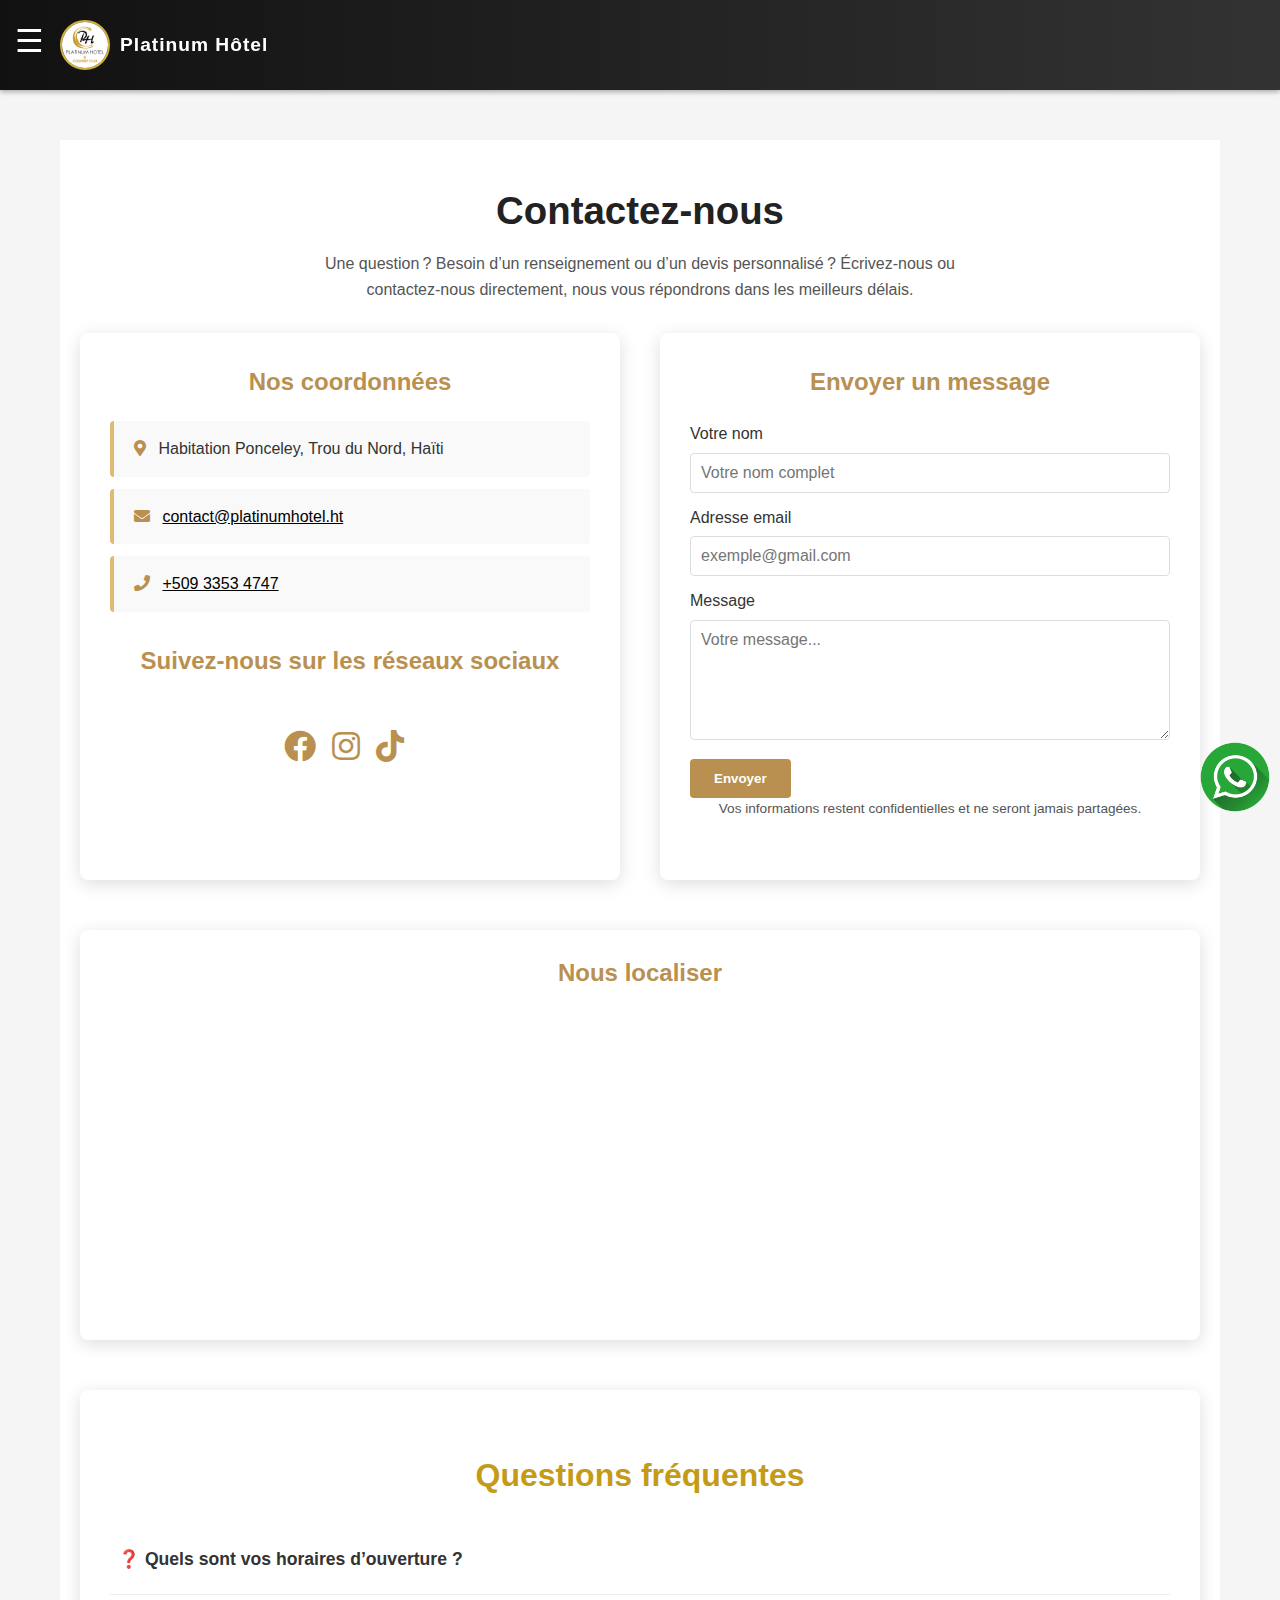
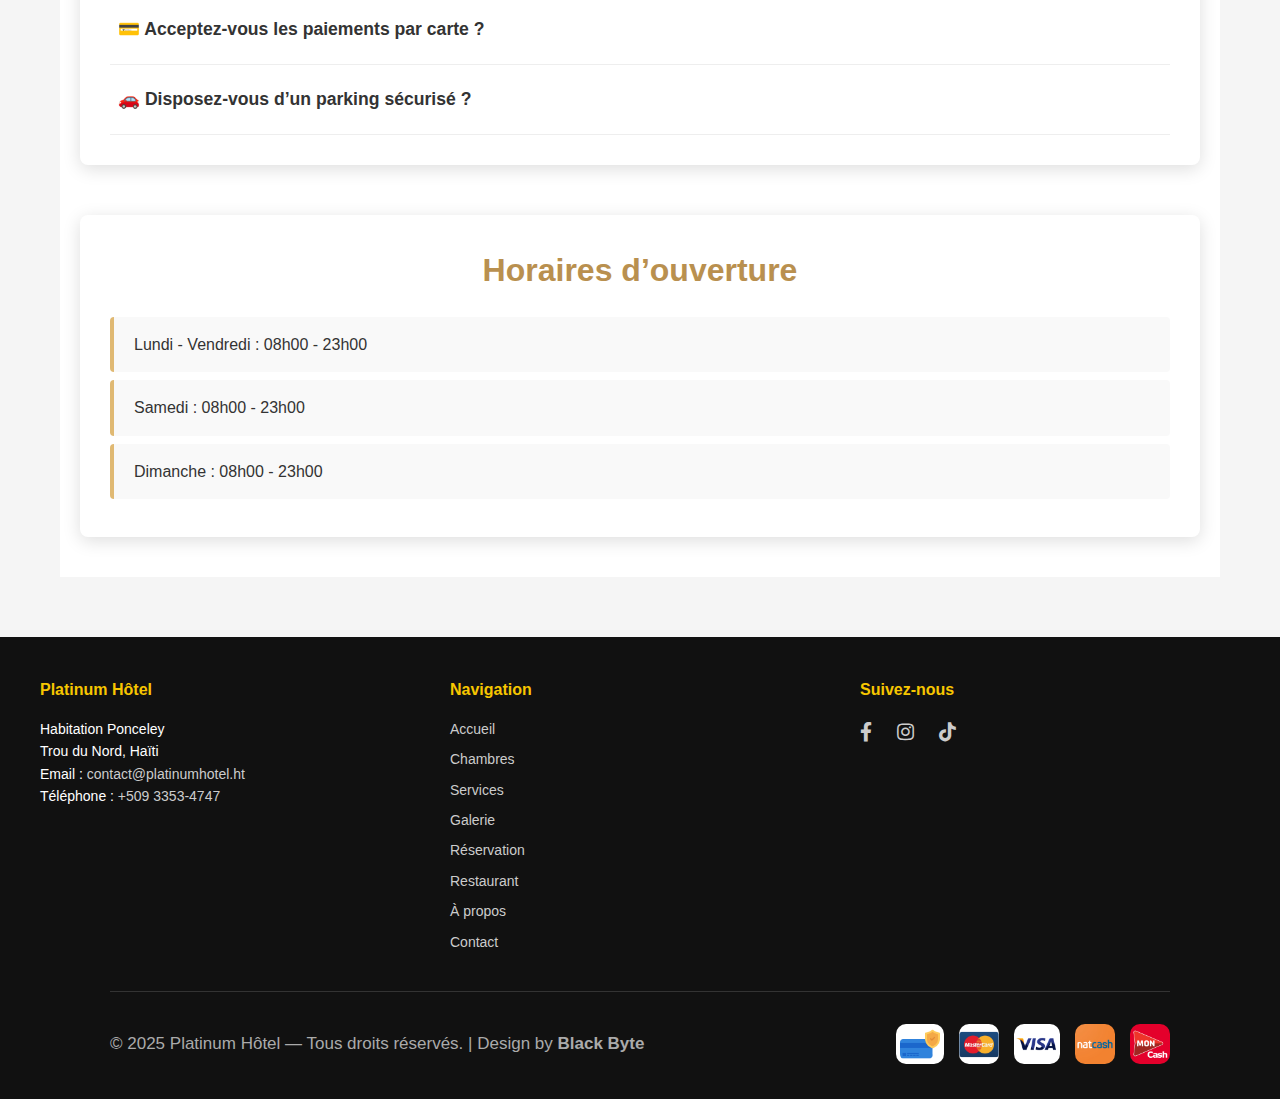
<file: Contact.html>
<!DOCTYPE html>
<html lang="fr">
<head>
  <meta charset="UTF-8">
  <meta name="viewport" content="width=device-width, initial-scale=1.0">
  <title>Contact</title>
  <link rel="icon" type="image/png" href="favicon.png">
  <!-- pou mete icon aparti de internet -->
  <link rel="stylesheet" href="https://cdnjs.cloudflare.com/ajax/libs/font-awesome/5.15.4/css/all.min.css" integrity="sha512-..." crossorigin="anonymous" referrerpolicy="no-referrer"/>
  <link rel="stylesheet" href="styles.css" />
</head>
<body>

  <header>
  <div class="logo-ico">
    <img class="img_log" src="favicon.png" alt="Platinum Hôtel">
    <div class="logo">Platinum Hôtel</div>
  </div>
    <nav id="nav-links">
      <ul class="menu-s">
        <li><a href="index.html">Accueil</a></li>
        <li><a href="Chambres & Tarifs.html">Chambres</a></li>
        <li><a href="Services.html">Services</a></li>
        <li><a href="Galerie.html">Galerie</a></li>
        <li><a href="Reservation.html">Réservation</a></li>
        <li><a href="Restaurant.html">Restaurant</a></li>
        <li><a href="Contact.html" class="active">Contact</a></li>
        <li><a href="À propos.html">À propos</a></li>
      </ul>
    </nav>
      <div class="header-actions">
       
        <!-- la pou mete res paramet ki nan menu an --> 

        <div id="user-section">
    <!--   <a href="se-connecter.html" class="btn-se-connecter">Se connecter</a> -->
        </div>
        <button id="menu-toggle">&#9776;</button>
      </div>
  </header>
  
  


<!-- SECTION CONTACT COMPLET -->
<main>
  <section id="contact">
    <h1>Contactez-nous</h1>
    <p>
      Une question ? Besoin d’un renseignement ou d’un devis personnalisé ? 
      Écrivez-nous ou contactez-nous directement, nous vous répondrons dans les meilleurs délais.
    </p>

    <div class="contact-container">
      <div class="contact-infos">
        <h2>Nos coordonnées</h2>
        <ul>
          <li><i class="fas fa-map-marker-alt"></i> Habitation Ponceley, Trou du Nord, Haïti</li>
          <li><i class="fas fa-envelope"></i> <a href="mailto:contact@platinumhotel.ht" class="Netoyer_Lien">contact@platinumhotel.ht</a></li>
          <li><i class="fas fa-phone"></i> <a href="tel:+50933534747" class="Netoyer_Lien">+509 3353 4747</a>  <!--/ <a href="tel:+50948901234" class="Netoyer_Lien">+509 4890 1234</a> --> </li>
        </ul>

        <div class="contact-social">  
          <h2 style="text-align:center;">Suivez-nous sur les réseaux sociaux</h2>
          <a href="https://www.facebook.com/NonPageOu" target="_blank" rel="noopener noreferrer" aria-label="Facebook">
            <i class="fab fa-facebook fa-2x"></i>
          </a>
          <a href="https://www.instagram.com/NonUserOu" target="_blank" rel="noopener noreferrer" aria-label="Instagram">
            <i class="fab fa-instagram fa-2x"></i>
          </a>
          <a href="https://www.tiktok.com/@NonUserOu"  target="_blank" rel="noopener noreferrer" aria-label="TikTok">
            <i class="fab fa-tiktok fa-2x"></i>
          </a>
        </div>
      </div>

      <form class="contact-form" action="#" method="post" autocomplete="off">
        <h2>Envoyer un message</h2>
        <label>
          Votre nom
          <input type="text" name="nom" required placeholder="Votre nom complet">
        </label>
        <label>
          Adresse email
          <input type="email" name="email" required placeholder="exemple@gmail.com">
        </label>
        <label>
          Message
          <textarea name="message" required placeholder="Votre message..."></textarea>
        </label>
        <button type="submit" class="btn">Envoyer</button>
        <p class="rgpd">Vos informations restent confidentielles et ne seront jamais partagées.</p>
        <p id="success-message" class="success-message" style="display:none;">Merci ! Votre message a bien été envoyé.</p>
      </form>
    </div>

  
  <!-- <div class="contact-team">
  <h2>Notre équipe dirigeante</h2>
    <div class="team-members">

      <div class="member">
        <img src="images/directeur.jpg" alt="Directeur Général" class="profil-img">
        <h3>Mr André Abel</h3>
        <a href="tel:+50941143579">+509 4114-3579</a>
        <a href="mailto:andreabel39@gmail.com">andreabel39@gmail.com</a>
        <p>Directeur Général</p>
      </div>

      <div class="member">
        <img src="images/directrice.jpg" alt="Directrice Commerciale" class="profil-img">
        <h3>Mme Jhenise Mocombe</h3>
        <a href="tel:+50943581324">+509 4358-1324</a>
        <a href="mailto:jmocombe007@gmail.com">jmocombe007@gmail.com</a>
        <p>Directrice Commerciale</p>
      </div>

      <div class="member">
        <img src="images/directrice.jpg" alt="Responsable Réservations" class="profil-img">
        <h3>Mme Jhenise Mocombe</h3>
        <a href="tel:+50943581324">+509 4358-1324</a>
        <a href="mailto:jmocombe007@gmail.com">jmocombe007@gmail.com</a>
        <p>Responsable Réservations / Réception / Marketing</p>
      </div>

      <div class="member">
        <img src="images/directrice.jpg" alt="Chef Cuisine" class="profil-img">
        <h3>Mme Jhenise Mocombe</h3>
        <a href="tel:+50943581324">+509 4358-1324</a>
        <a href="mailto:jmocombe007@gmail.com">jmocombe007@gmail.com</a>
        <p>Chef Cuisine</p>
      </div>
    </div>
  </div> --> 

    <div class="hotel-map">
      <h2>Nous localiser</h2>
      <iframe
        src="https://www.google.com/maps/embed?pb=!1m18!1m12!1m3!1d3793.4197842494244!2d-72.00603218576119!3d19.642303436850733!2m3!1f0!2f0!3f0!3m2!1i1024!2i768!4f13.1!3m3!1m2!1s0x8eb0b33d9302df05%3A0xdee69d48d3968fc1!2sTrou-du-Nord!5e0!3m2!1sfr!2sht!4v1688842916093"
        width="100%"
        height="300"
        style="border:0;"
        allowfullscreen=""
        loading="lazy"
      ></iframe>
    </div>

      
      <section class="faq-section">
        <h2>Questions fréquentes</h2>

        <div class="faq-item">
          <button class="faq-question">❓ Quels sont vos horaires d’ouverture ?</button>
          <div class="faq-answer">
            <p>Nous sommes ouverts 7j/7, 24h/24.</p>
          </div>
        </div>

        <div class="faq-item">
          <button class="faq-question">💳 Acceptez-vous les paiements par carte ?</button>
          <div class="faq-answer">
            <p>Oui, nous acceptons Visa, Mastercard, MonCash et NatCash.</p>
          </div>
        </div>

        <div class="faq-item">
          <button class="faq-question">🚗 Disposez-vous d’un parking sécurisé ?</button>
          <div class="faq-answer">
            <p>Oui, notre parking est surveillé 24h/24.</p>
          </div>
        </div>
      </section>

 

    <div class="contact-hours">
      <h2>Horaires d’ouverture</h2>
      <ul>
        <li>Lundi - Vendredi : 08h00 - 23h00</li>
        <li>Samedi : 08h00 - 23h00</li>
        <li>Dimanche : 08h00 - 23h00</li>
      </ul>
    </div>
  </section>
</main>


  <a href="https://wa.me/50933534747" class="whatsapp-float" target="_blank">
    <img  class="ico-what" src="whatsapp (1).png" alt="WhatsApp" />
  </a>
  
  <!-- Pied de page -->
 <footer>
  <div class="footer-container">
    
    <div class="footer-section">
      <h3>Platinum Hôtel</h3>
      <p>Habitation Ponceley<br>
      Trou du Nord, Haïti</p>
      <p>Email : <a href="mailto:contact@platinumhotel.ht">contact@platinumhotel.ht</a></p>
      <p>Téléphone : <a href="tel:+50933534747">+509 3353-4747</a></p>
    </div>

    <div class="footer-section">
      <h3>Navigation</h3>
      <ul>
        <li><a href="index.html">Accueil</a></li>
        <li><a href="Chambres & Tarifs.html">Chambres</a></li>
        <li><a href="Services.html">Services</a></li>
        <li><a href="Galerie.html">Galerie</a></li>
        <li><a href="Reservation.html">Réservation</a></li>
        <li><a href="Restaurant.html">Restaurant</a></li>
        <li><a href="À propos.html">À propos</a></li>
        <li><a href="Contact.html">Contact</a></li>
      </ul>
    </div>

    <div class="footer-section">
      <h3>Suivez-nous</h3>
      <ul class="social-links">
        <li><a href="#"><i class="fab fa-facebook-f"></i></a></li>
        <li><a href="#"><i class="fab fa-instagram"></i></a></li>
        <li><a href="#"><i class="fab fa-tiktok"></i></a></li>
      </ul>
    </div>

  </div>

  <div class="footer-bottom">
   <p> &copy; 2025 Platinum Hôtel — Tous droits réservés. | Design by <strong>Black Byte</strong></p>
    <!-- Seksyon logo peman -->
    <div class="footer-payment-logos" >
      <img src="PCI_Security.png" alt="PCI Security Standards Council" style="background-color: white; padding-left: 4px; padding-right: 4px;">
      <img src="card.png" alt="Mastercard" style="background-color: white;">
      <img src="visa.png" alt="Visa" style="background-color: white; padding-left: 2px; padding-right: 4px;">
      <img src="natcash.png" alt="NatCash">
      <img src="moncash.png" alt="MonCash">
    </div>

  </div>
</footer>

  <script src="script.js"></script>

</body>
</html>
</file>
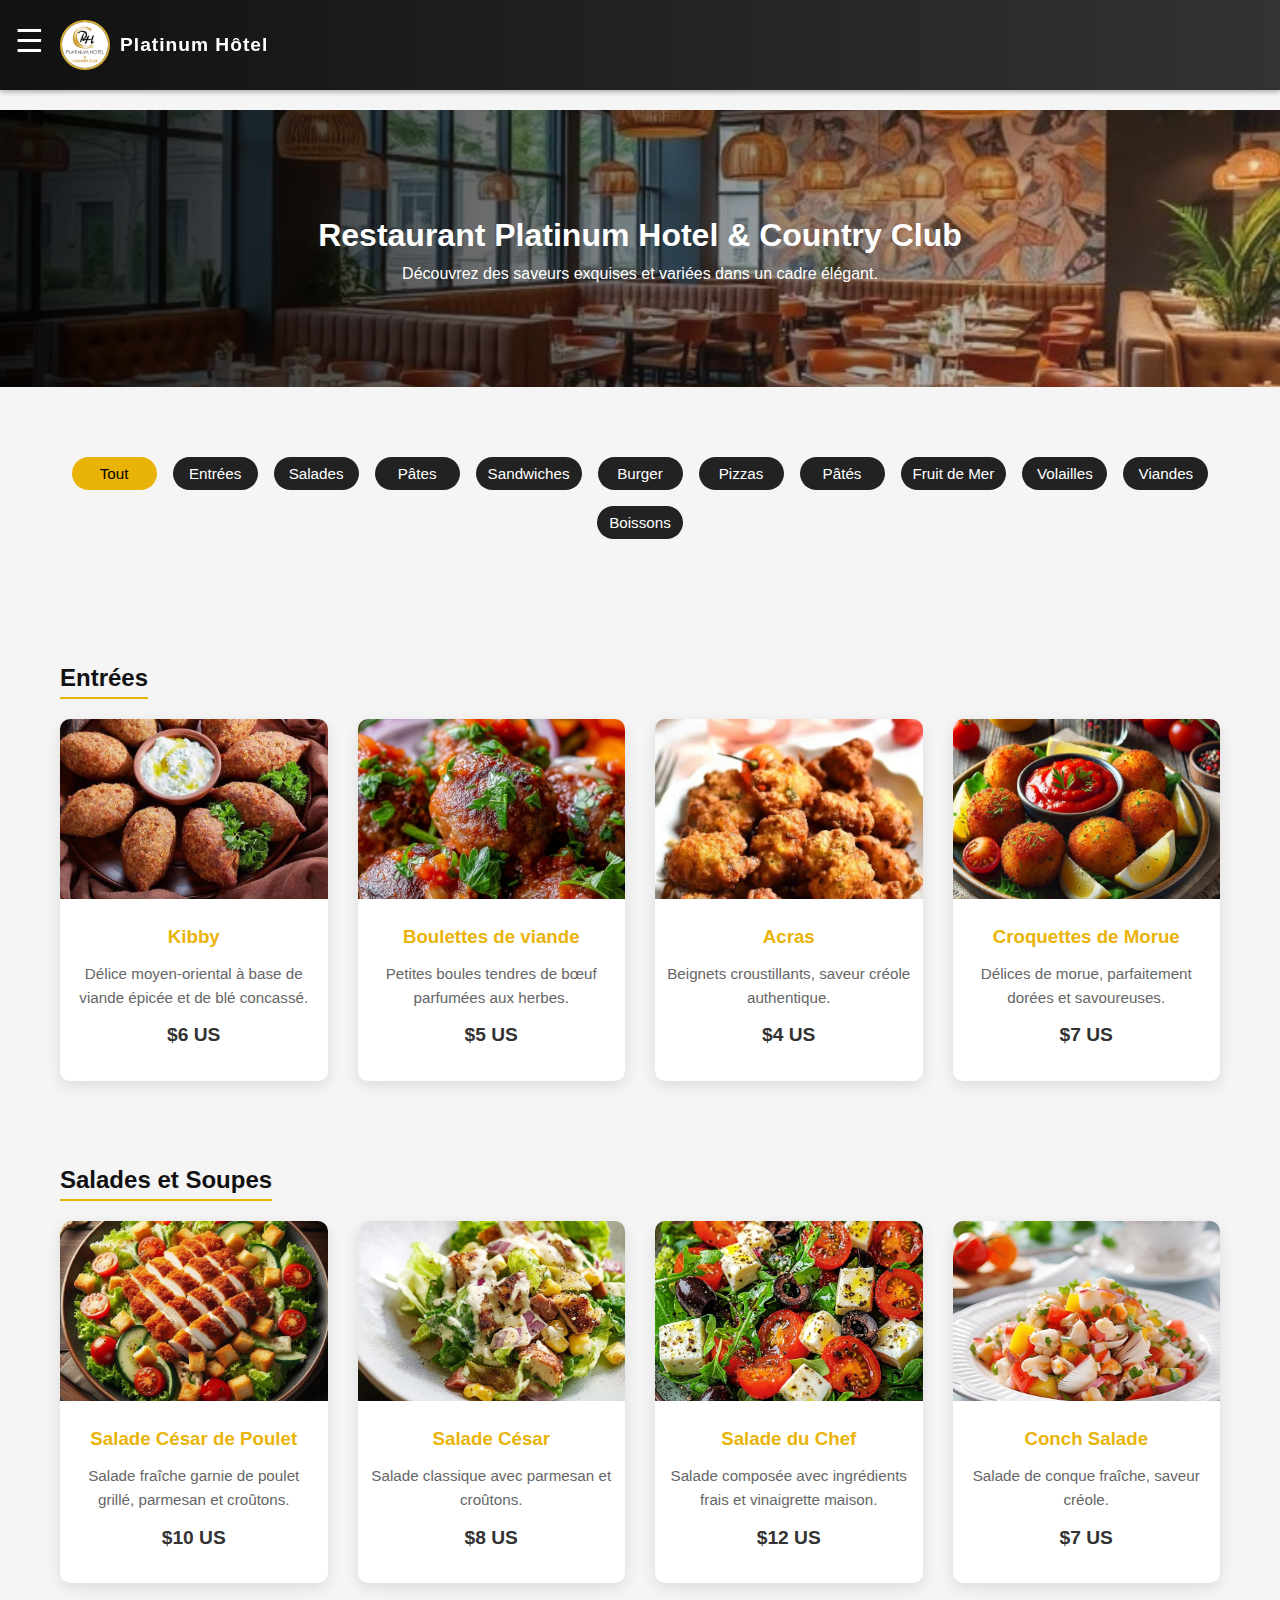
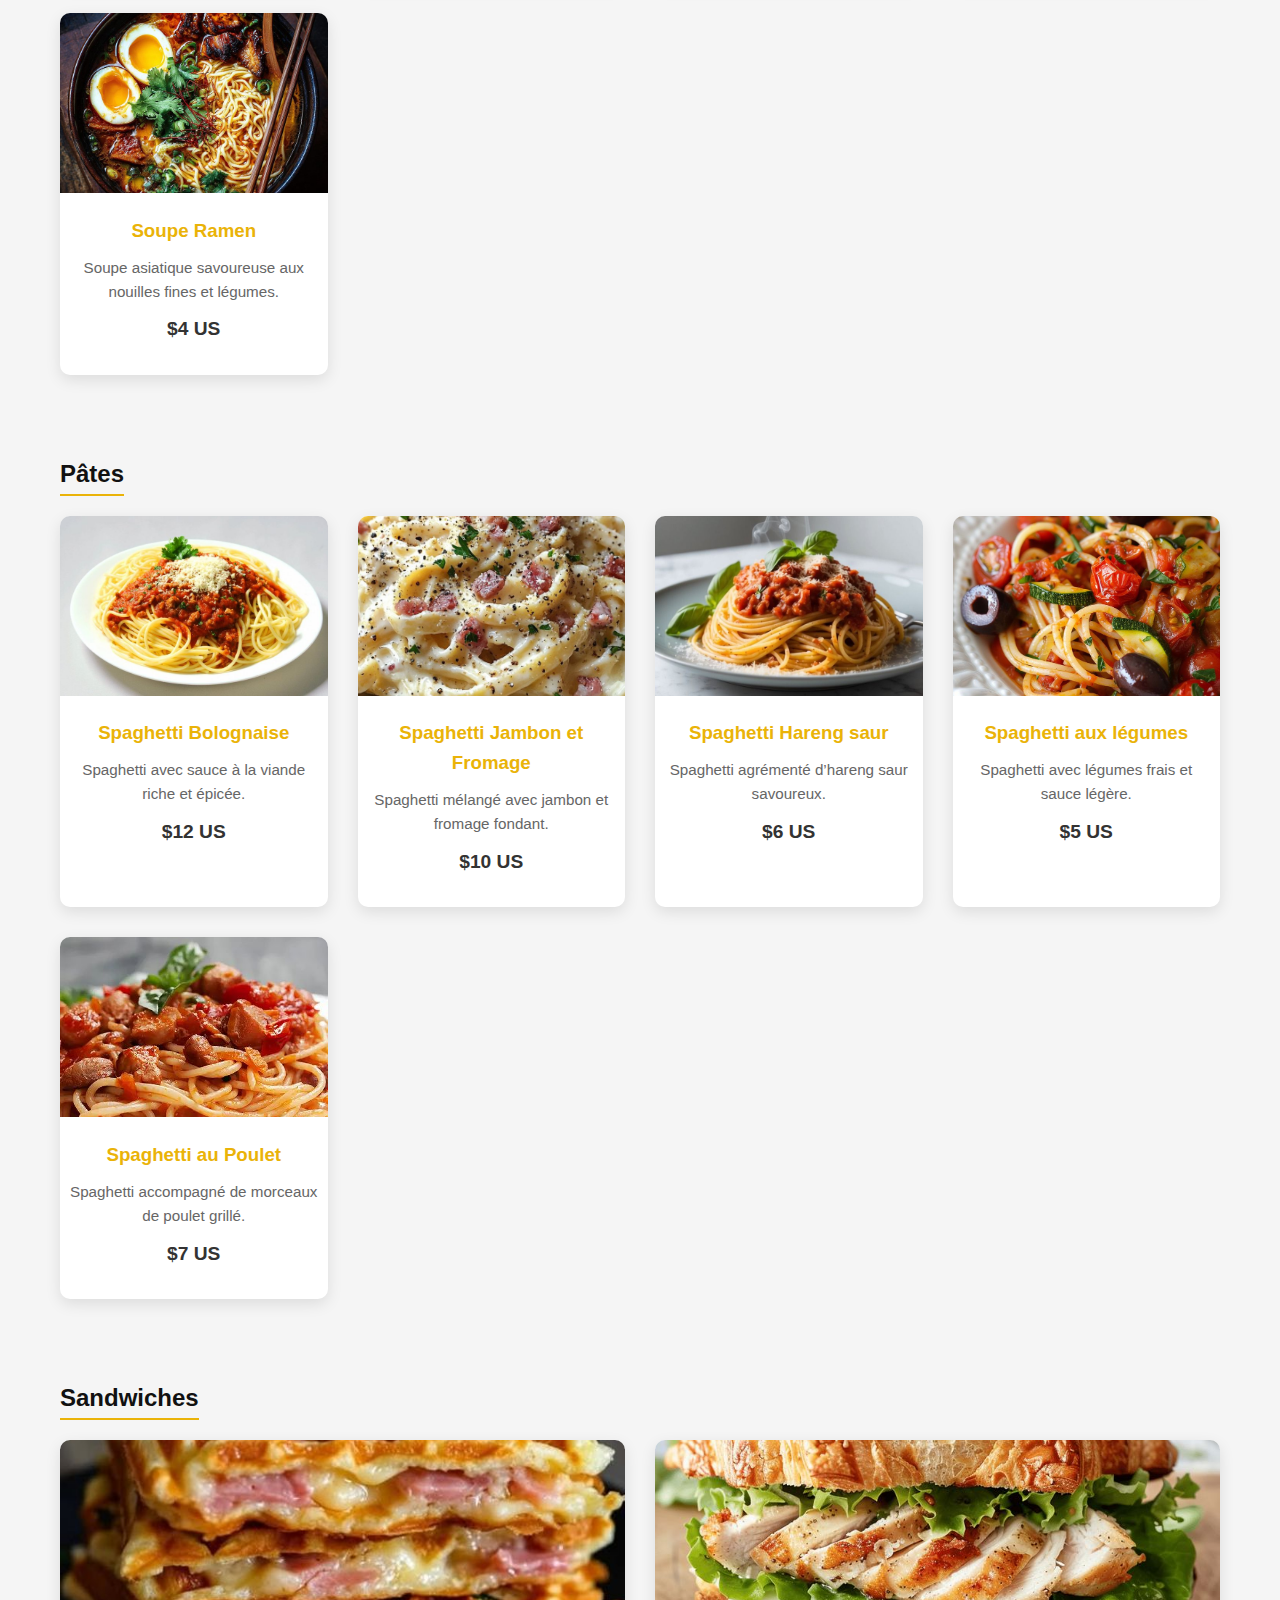
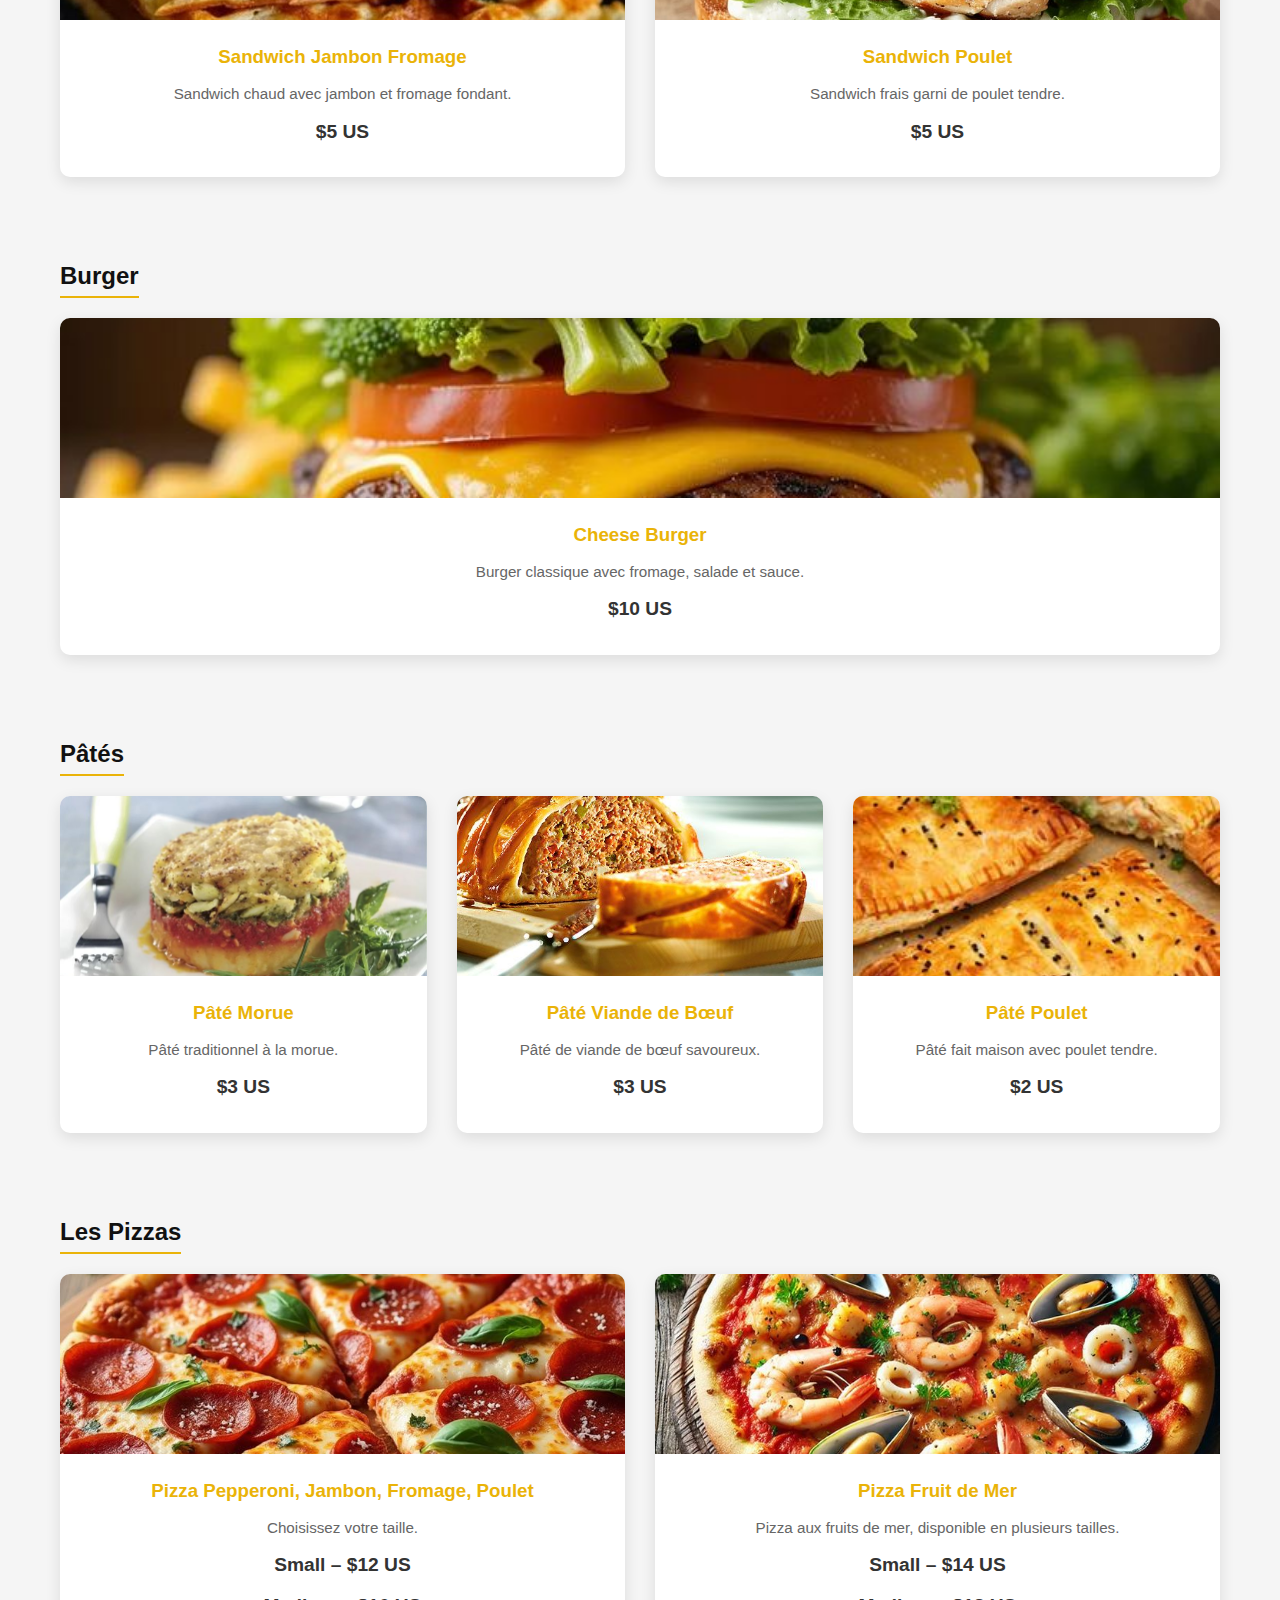
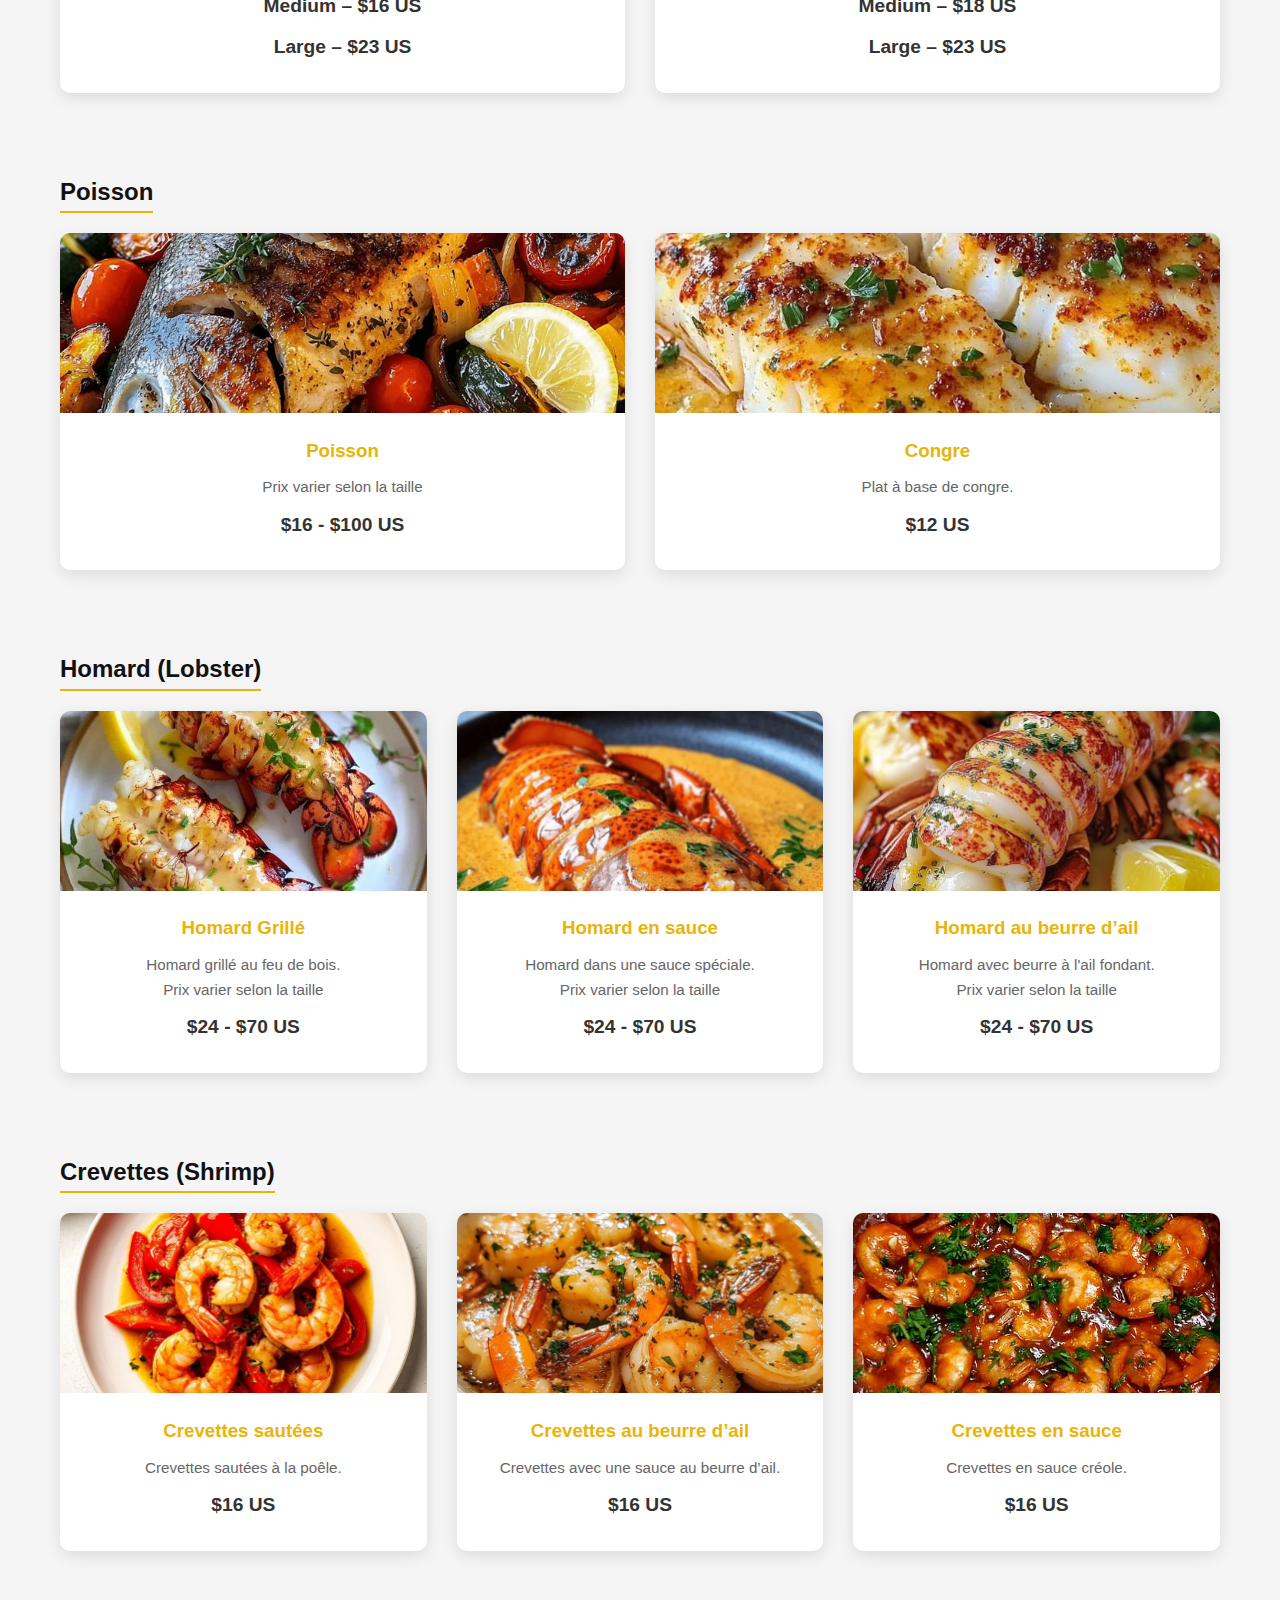
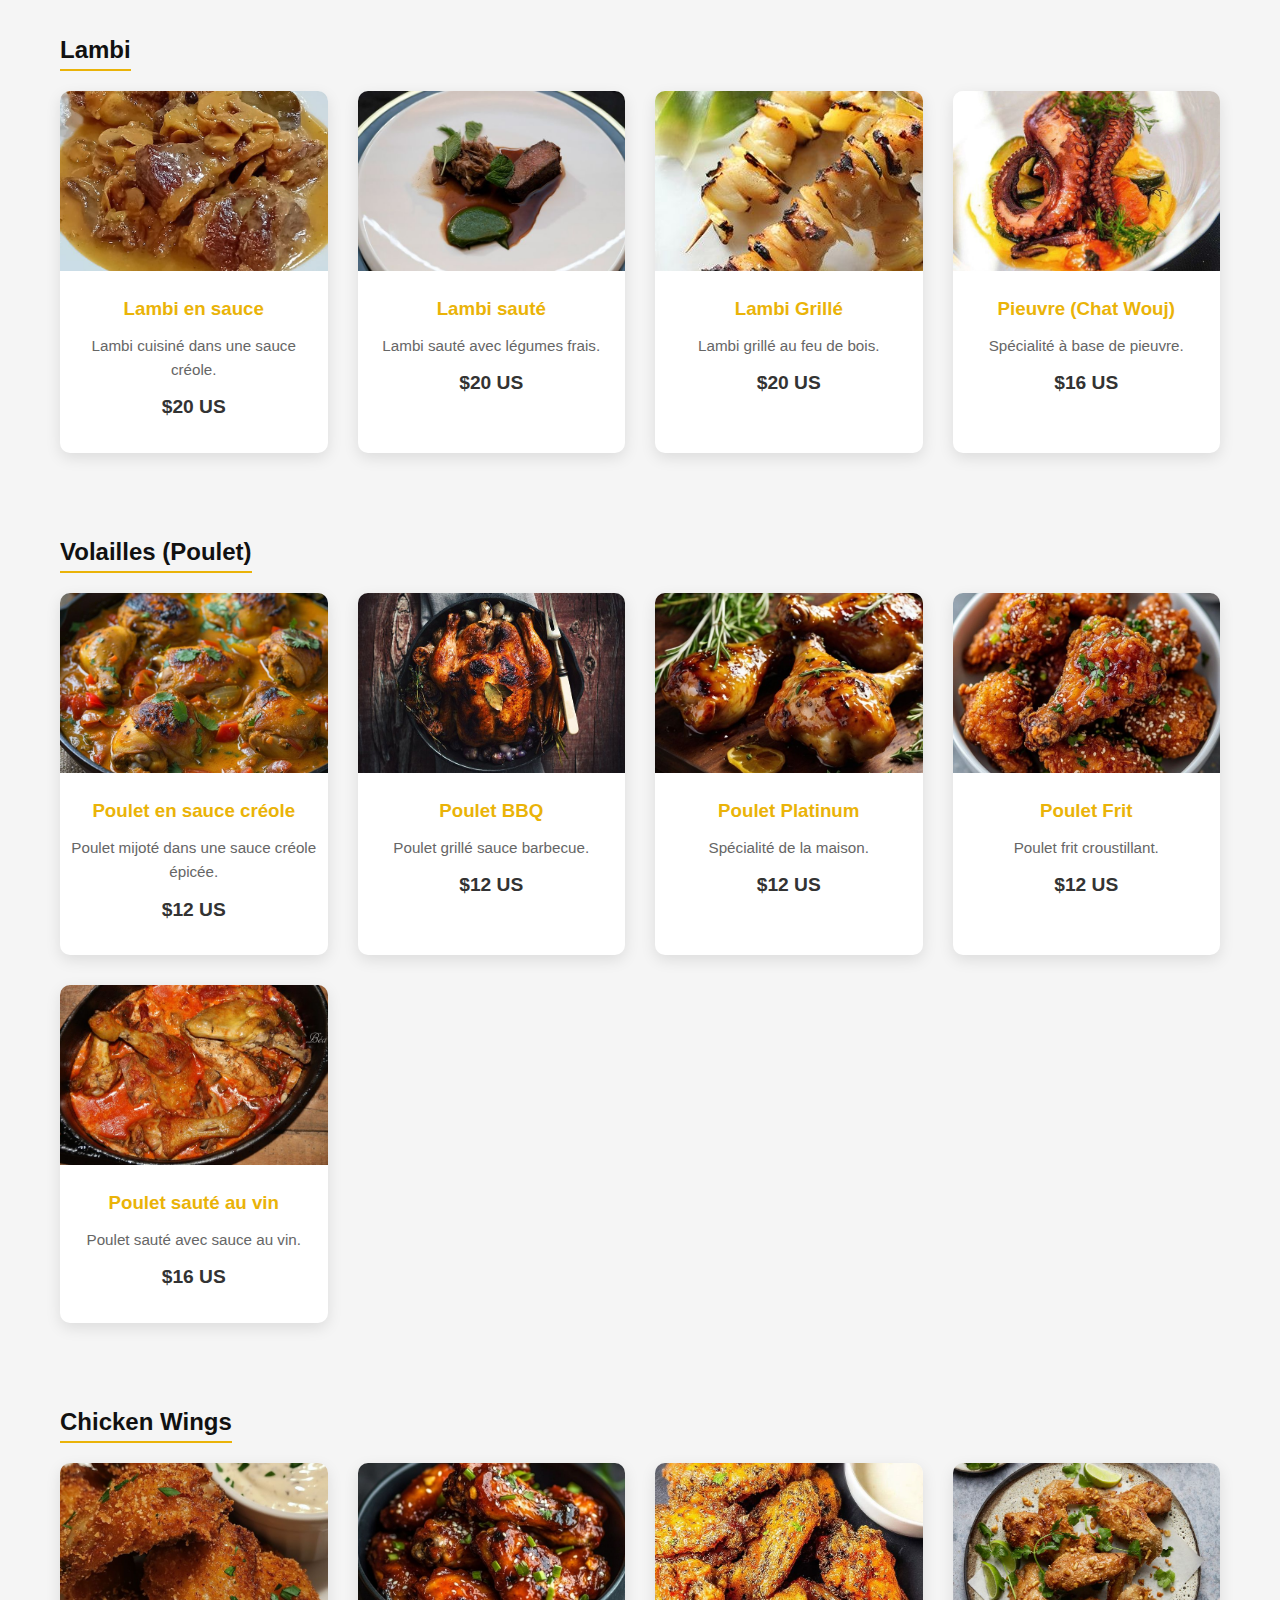
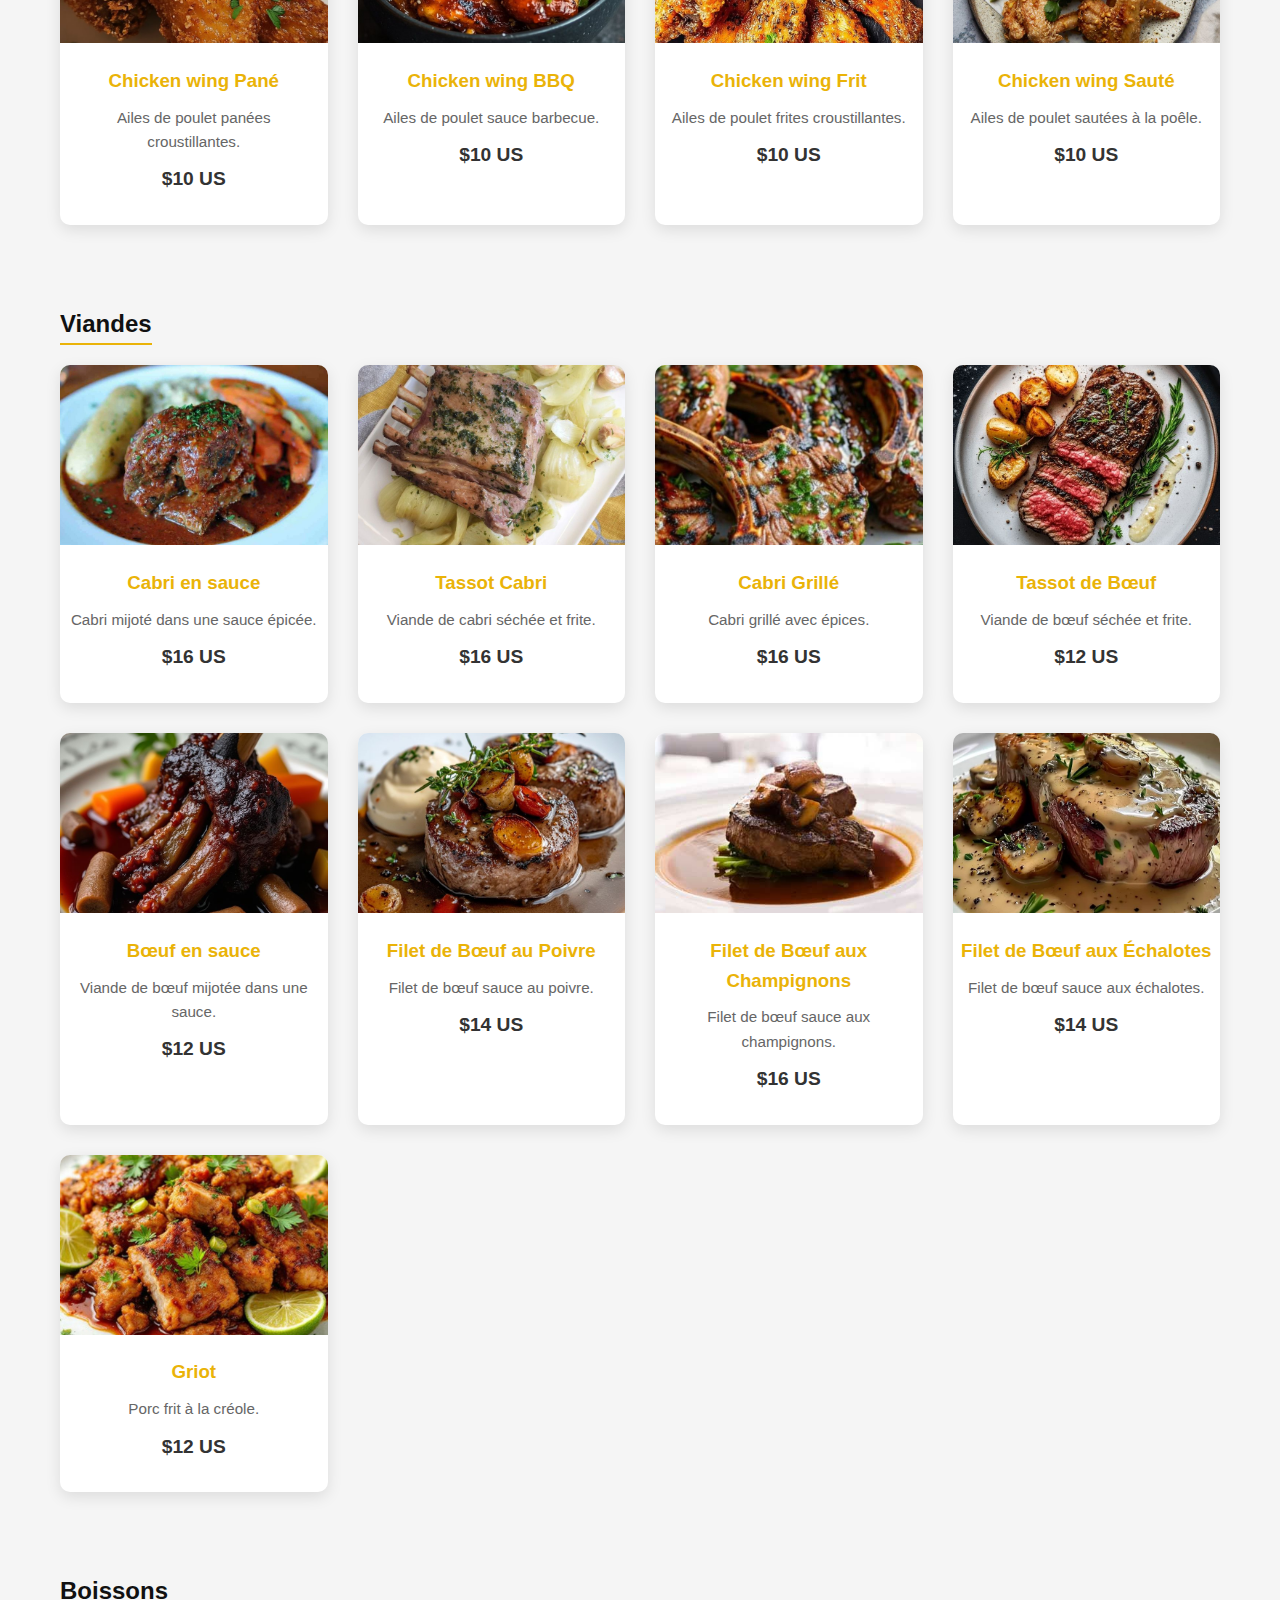
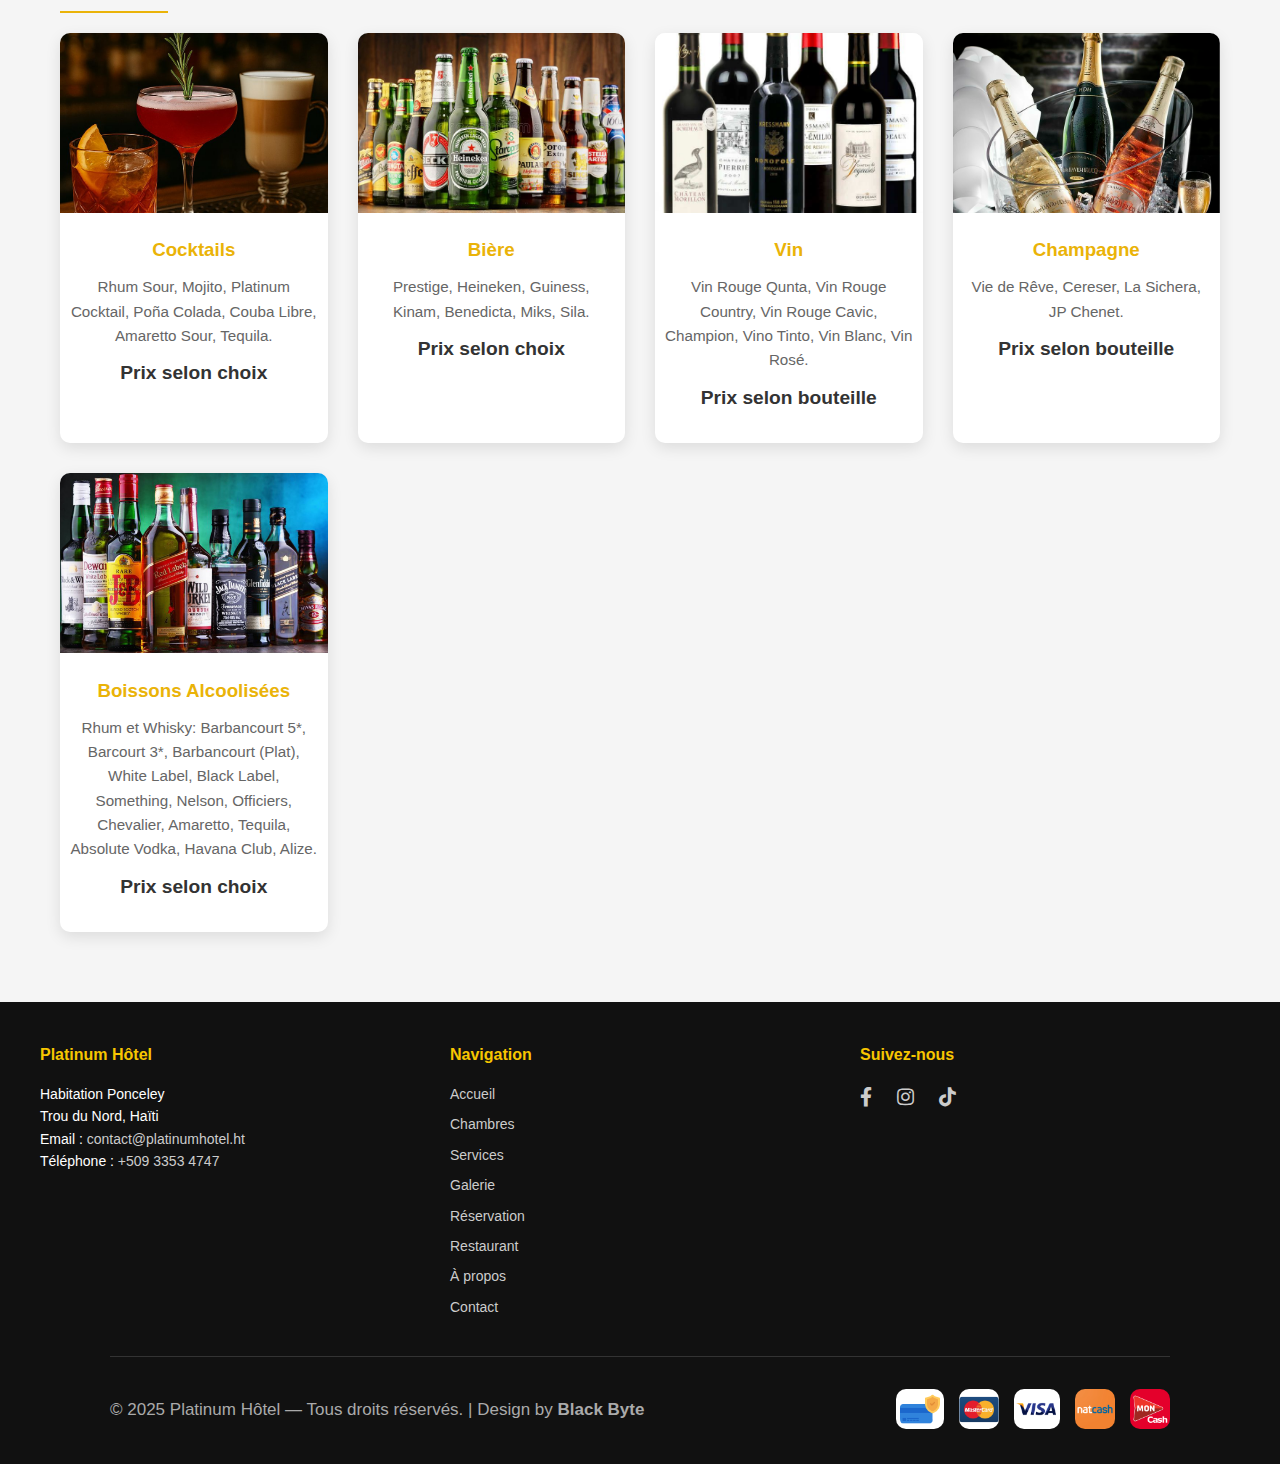
<file: Restaurant.html>
<!DOCTYPE html>
<html lang="fr">
<head>
  <meta charset="UTF-8" />
  <meta name="viewport" content="width=device-width, initial-scale=1.0"/>
  <title>Restaurant - Platinum Hotel & Country Club</title>
  <link rel="icon" type="image/png" href="favicon.png">
  <!-- pou mete icon aparti de internet -->
  <link rel="stylesheet" href="https://cdnjs.cloudflare.com/ajax/libs/font-awesome/5.15.4/css/all.min.css" integrity="sha512-..." crossorigin="anonymous" referrerpolicy="no-referrer"/>
  <link rel="stylesheet" href="styles.css" />
  
</head>
<body>

  <header>
  <div class="logo-ico">
    <img class="img_log" src="favicon.png" alt="Platinum Hôtel">
    <div class="logo">Platinum Hôtel</div>
  </div>
    <nav id="nav-links">
        <ul class="menu-s">
          <li><a href="index.html">Accueil</a></li>
          <li><a href="Chambres & Tarifs.html">Chambres</a></li>
          <li><a href="Services.html">Services</a></li>
          <li><a href="Galerie.html">Galerie</a></li>
          <li><a href="Reservation.html">Réservation</a></li>
          <li><a href="Restaurant.html" class="active">Restaurant</a></li>
          <li><a href="Contact.html">Contact</a></li>
          <li><a href="À propos.html">À propos</a></li>
        </ul>
    </nav>
      <div class="header-actions">
       
        <!-- la pou mete res paramet ki nan menu an --> 
          <!-- ICON PANIER 
          <h2 id="cartToggle" class="cart-toggle">
            <i class="fas fa-shopping-cart"></i> 
            <span id="cartCount" class="cart-count">0</span>
          </h2> -->
        <div id="user-section">
    <!--   <a href="se-connecter.html" class="btn-se-connecter">Se connecter</a> -->
        </div>
        <button id="menu-toggle">&#9776;</button>
      </div>
  </header>


  <div class="hero22">
    <h1>Restaurant Platinum Hotel & Country Club</h1>
    <p>Découvrez des saveurs exquises et variées dans un cadre élégant.</p>
  </div> 

<!-- Pour filtrer le menu -->
<div class="filter-bar">
  <button onclick="filterGallery('all', event)" class="active">Tout</button>
  <button onclick="filterGallery('Entrées', event)">Entrées</button>
  <button onclick="filterGallery('Salades', event)">Salades</button>
  <button onclick="filterGallery('Pâtes', event)">Pâtes</button>
  <button onclick="filterGallery('Sandwiches', event)">Sandwiches</button>
  <button onclick="filterGallery('Burger', event)">Burger</button>
  <button onclick="filterGallery('Pizzas', event)">Pizzas</button>
  <button onclick="filterGallery('Pâtés', event)">Pâtés</button>
  <button onclick="filterGallery('Fruit_de_Mer', event)">Fruit de Mer</button>
  <button onclick="filterGallery('Volailles', event)">Volailles</button>
  <button onclick="filterGallery('Viandes', event)">Viandes</button>
  <button onclick="filterGallery('Boissons', event)">Boissons</button>
</div>

<div class="menu-layout">
<section class="menu2">

  <!-- Entrées -->
  <div class="media-card" data-category="Entrées">
    <h2>Entrées</h2>
    <div class="menu2-grid">
      <div class="item">
        <img src="Kibby .png" alt="Kibby" />
        <h3>Kibby</h3>
        <p>Délice moyen-oriental à base de viande épicée et de blé concassé.</p>
        <span>$6 US</span>
      <!-- <button onclick="addToCart('Kibby', 6)">Ajouter</button> -->
      </div>
      <div class="item">
        <img src="Boulettes de viande .png" alt="Boulettes de viande" />
        <h3>Boulettes de viande</h3>
        <p>Petites boules tendres de bœuf parfumées aux herbes.</p>
        <span>$5 US</span>
        <!--<button onclick="addToCart('Boulettes de viande', 5)">Ajouter</button>-->
      </div>
      <div class="item">
        <img src="Accras de crevettes.png" alt="Acras" />
        <h3>Acras</h3>
        <p>Beignets croustillants, saveur créole authentique.</p>
        <span>$4 US</span>
        <!--<button onclick="addToCart('Acras', 4)">Ajouter</button>-->
      </div>
      <div class="item">
        <img src="Croquettes de morue.png" alt="Croquettes de Morue" />
        <h3>Croquettes de Morue</h3>
        <p>Délices de morue, parfaitement dorées et savoureuses.</p>
        <span>$7 US</span>
        <!--<button onclick="addToCart('Croquettes de Morue', 7)">Ajouter</button>-->
      </div>
    </div>
  </div>

  <!-- Salades et Soupes -->
  <div class="media-card" data-category="Salades">
    <h2>Salades et Soupes</h2>
    <div class="menu2-grid">
      <div class="item">
        <img src="Salade Cesar Poulet .png" alt="Salade César de Poulet" />
        <h3>Salade César de Poulet</h3>
        <p>Salade fraîche garnie de poulet grillé, parmesan et croûtons.</p>
        <span>$10 US</span>
        <!--<button onclick="addToCart('Salade César de Poulet', 10)">Ajouter</button>-->
      </div>
      <div class="item">
        <img src="Salade César .png" alt="Salade César" />
        <h3>Salade César</h3>
        <p>Salade classique avec parmesan et croûtons.</p>
        <span>$8 US</span>
        <!--<button onclick="addToCart('Salade César', 8)">Ajouter</button>-->
      </div>
      <div class="item">
        <img src="Salade du Chef.png" alt="Salade du Chef" />
        <h3>Salade du Chef</h3>
        <p>Salade composée avec ingrédients frais et vinaigrette maison.</p>
        <span>$12 US</span>
        <!--<button onclick="addToCart('Salade du Chef', 12)">Ajouter</button>-->
      </div>
      <div class="item">
        <img src="Conch Salade.png" alt="Conch Salade" />
        <h3>Conch Salade</h3>
        <p>Salade de conque fraîche, saveur créole.</p>
        <span>$7 US</span>
        <!--<button onclick="addToCart('Conch Salade', 7)">Ajouter</button>-->
      </div>
      <div class="item">
        <img src="Soupe Ramen.png" alt="Soupe Ramen" />
        <h3>Soupe Ramen</h3>
        <p>Soupe asiatique savoureuse aux nouilles fines et légumes.</p>
        <span>$4 US</span>
        <!--<button onclick="addToCart('Soupe Ramen', 4)">Ajouter</button>-->
      </div>
    </div>
  </div>
  <!-- Pâtes -->
  <div class="media-card" data-category="Pâtes">
    <h2>Pâtes</h2>
    <div class="menu2-grid">
      <div class="item">
        <img src="Spaghetti Bolognaise.png" alt="Spaghetti Bolognaise" />
        <h3>Spaghetti Bolognaise</h3>
        <p>Spaghetti avec sauce à la viande riche et épicée.</p>
        <span>$12 US</span>
        <!--<button onclick="addToCart('Spaghetti Bolognaise', 12)">Ajouter</button>-->
      </div>
      <div class="item">
        <img src="Spaghetti Jambon et Fromage.png" alt="Spaghetti Jambon et Fromage" />
        <h3>Spaghetti Jambon et Fromage</h3>
        <p>Spaghetti mélangé avec jambon et fromage fondant.</p>
        <span>$10 US</span>
        <!--<button onclick="addToCart('Spaghetti Jambon et Fromage', 10)">Ajouter</button>-->
      </div>
      <div class="item">
        <img src="Spaghetti_Hareng_saur.png" alt="Spaghetti Hareng saur" />
        <h3>Spaghetti Hareng saur</h3>
        <p>Spaghetti agrémenté d’hareng saur savoureux.</p>
        <span>$6 US</span>
        <!--<button onclick="addToCart('Spaghetti Hareng saur', 6)">Ajouter</button>-->
      </div>
      <div class="item">
        <img src="Spaghetti aux légumes.png" alt="Spaghetti aux légumes" />
        <h3>Spaghetti aux légumes</h3>
        <p>Spaghetti avec légumes frais et sauce légère.</p>
        <span>$5 US</span>
        <!--<button onclick="addToCart('Spaghetti aux légumes', 5)">Ajouter</button>-->
      </div>
      <div class="item">
        <img src="Spaghetti au Poulet.png" alt="Spaghetti au Poulet" />
        <h3>Spaghetti au Poulet</h3>
        <p>Spaghetti accompagné de morceaux de poulet grillé.</p>
        <span>$7 US</span>
        <!--<button onclick="addToCart('Spaghetti au Poulet', 7)">Ajouter</button>-->
      </div>
    </div>
  </div>

  <!-- Sandwiches -->
  <div class="media-card" data-category="Sandwiches">
    <h2>Sandwiches</h2>
    <div class="menu2-grid">
      <div class="item">
        <img src="Sandwich Jambon Fromage.png" alt="Sandwich Jambon Fromage" />
        <h3>Sandwich Jambon Fromage</h3>
        <p>Sandwich chaud avec jambon et fromage fondant.</p>
        <span>$5 US</span>
        <!--<button onclick="addToCart('Sandwich Jambon Fromage', 5)">Ajouter</button>-->
      </div>
      <div class="item">
        <img src="Sandwich Poulet.png" alt="Sandwich Poulet" />
        <h3>Sandwich Poulet</h3>
        <p>Sandwich frais garni de poulet tendre.</p>
        <span>$5 US</span>
        <!--<button onclick="addToCart('Sandwich Poulet', 5)">Ajouter</button>-->
      </div>
    </div>
  </div>

  <!-- Burger -->
  <div class="media-card" data-category="Burger">
    <h2>Burger</h2>
    <div class="menu2-grid">
      <div class="item">
        <img src="Cheese Burger.png" alt="Cheese Burger" />
        <h3>Cheese Burger</h3>
        <p>Burger classique avec fromage, salade et sauce.</p>
        <span>$10 US</span>
       <!--<button onclick="addToCart('Cheese Burger', 10)">Ajouter</button>-->
      </div>
    </div>
  </div>

  <!-- Pâtés -->
  <div class="media-card" data-category="Pâtés">
    <h2>Pâtés</h2>
    <div class="menu2-grid">
      <div class="item">
        <img src="Pâté Morue.png" alt="Pâté Morue" />
        <h3>Pâté Morue</h3>
        <p>Pâté traditionnel à la morue.</p>
        <span>$3 US</span>
        <!--<button onclick="addToCart('Pâté Morue', 3)">Ajouter</button>-->
      </div>
      <div class="item">
        <img src="Pâté Viande de Bœuf.png" alt="Pâté Viande de Bœuf" />
        <h3>Pâté Viande de Bœuf</h3>
        <p>Pâté de viande de bœuf savoureux.</p>
        <span>$3 US</span>
        <!--<button onclick="addToCart('Pâté Viande de Bœuf', 3)">Ajouter</button>-->
      </div>
      <div class="item">
        <img src="Pâté Poulet.png" alt="Pâté Poulet" />
        <h3>Pâté Poulet</h3>
        <p>Pâté fait maison avec poulet tendre.</p>
        <span>$2 US</span>
        <!--<button onclick="addToCart('Pâté Poulet', 2)">Ajouter</button>-->
      </div>
    </div>
  </div>

  <!-- Pizzas -->
  <div class="media-card" data-category="Pizzas">
    <h2>Les Pizzas</h2>
    <div class="menu2-grid">
      <div class="item">
        <img src="pizza_pepperoni.png" alt="Pizza Pepperoni" />
        <h3>Pizza Pepperoni, Jambon, Fromage, Poulet</h3>
        <p>Choisissez votre taille.</p>
        <span>Small – $12 US</span>
        <!--<button onclick="addToCart('Pizza Pepperoni - Small', 12)">Ajouter</button>-->
        <span>Medium – $16 US</span>
        <!--<button onclick="addToCart('Pizza Pepperoni - Medium', 16)">Ajouter</button>-->
        <span>Large – $23 US</span>
        <!--<button onclick="addToCart('Pizza Pepperoni - Large', 23)">Ajouter</button>-->
      </div>
      <div class="item">
        <img src="pizza_fruits_de_mer.png" alt="Pizza Fruit de Mer" />
        <h3>Pizza Fruit de Mer</h3>
        <p>Pizza aux fruits de mer, disponible en plusieurs tailles.</p>
        <span>Small – $14 US</span>
        <!--<button onclick="addToCart('Pizza Fruit de Mer - Small', 14)">Ajouter</button>-->
        <span>Medium – $18 US</span>
        <!--<button onclick="addToCart('Pizza Fruit de Mer - Medium', 18)">Ajouter</button>-->
        <span>Large – $23 US</span>
        <!--<button onclick="addToCart('Pizza Fruit de Mer - Large', 23)">Ajouter</button>-->
      </div>
    </div>
  </div>

  <!-- Fruit de mer -->
  <div class="media-card" data-category="Fruit_de_Mer">
    <h2>Poisson</h2>
    <div class="menu2-grid">
      <div class="item">
        <img src="Poisson.png" alt="Poisson" />
        <h3>Poisson</h3>
        <p>Prix varier selon la taille  </p>
        <span>$16 - $100 US</span>
        <!--<button onclick="addToCart('Fruit de Mer - Small', 2000)">Ajouter</button>-->
      </div>
      <div class="item">
        <img src="Congre.png" alt="Congre" />
        <h3>Congre</h3>
        <p>Plat à base de congre.</p>
        <span>$12 US</span>
        <!--<button onclick="addToCart('Congre', 12)">Ajouter</button>-->
      </div>
    </div>

    <!-- Homard (Lobster) -->
    <h2>Homard (Lobster)</h2>
      <div class="menu2-grid">
        <div class="item">
          <img src="Homard_grille.png" alt="Homard Grillé" />
          <h3>Homard Grillé</h3>
          <p>Homard grillé au feu de bois.</p>
          <p>Prix varier selon la taille  </p>
          <span>$24 - $70 US</span>
          <!--<button onclick="addToCart('Homard Grillé', 2500)">Ajouter</button>-->
        </div>
        <div class="item">
          <img src="Homard_en_sauce.png" alt="Homard en sauce" />
          <h3>Homard en sauce</h3>
          <p>Homard dans une sauce spéciale.</p>
          <p>Prix varier selon la taille  </p>
          <span>$24 - $70 US</span>
          <!--<button onclick="addToCart('Homard en sauce', 2500)">Ajouter</button>-->
        </div>
        <div class="item">
          <img src="Homard_beurre_ail.png" alt="Homard au beurre d’ail" />
          <h3>Homard au beurre d’ail</h3>
          <p>Homard avec beurre à l'ail fondant.</p>
          <p>Prix varier selon la taille  </p>
          <span>$24 - $70 US</span>
          <!--<button onclick="addToCart('Homard au beurre d’ail', 2500)">Ajouter</button>-->
        </div>
      </div>

    <!-- Crevettes (Shrimp) -->
    <h2>Crevettes (Shrimp)</h2>
    <div class="menu2-grid">
      <div class="item">
        <img src="Crevettes_sautees.png" alt="Crevettes sautées" />
        <h3>Crevettes sautées</h3>
        <p>Crevettes sautées à la poêle.</p>
        <span>$16 US</span>
        <!--<button onclick="addToCart('Crevettes sautées', 16)">Ajouter</button>-->
      </div>
      <div class="item">
        <img src="Crevettes_beurre_ail.png" alt="Crevettes au beurre d’ail" />
        <h3>Crevettes au beurre d’ail</h3>
        <p>Crevettes avec une sauce au beurre d’ail.</p>
        <span>$16 US</span>
        <!--<button onclick="addToCart('Crevettes au beurre d’ail', 16)">Ajouter</button>-->
      </div>
      <div class="item">
        <img src="Crevettes_en_sauce.png" alt="Crevettes en sauce" />
        <h3>Crevettes en sauce</h3>
        <p>Crevettes en sauce créole.</p>
        <span>$16 US</span>
        <!--<button onclick="addToCart('Crevettes en sauce', 16)">Ajouter</button>-->
      </div>
    </div>  

    <!-- Lambi -->
    <h2>Lambi</h2>
    <div class="menu2-grid">
      <div class="item">
        <img src="Lambi_en_sauce.png" alt="Lambi en sauce" />
        <h3>Lambi en sauce</h3>
        <p>Lambi cuisiné dans une sauce créole.</p>
        <span>$20 US</span>
        <!--<button onclick="addToCart('Lambi en sauce', 20)">Ajouter</button>-->
      </div>
      <div class="item">
        <img src="Lambi_saute.png" alt="Lambi sauté" />
        <h3>Lambi sauté</h3>
        <p>Lambi sauté avec légumes frais.</p>
        <span>$20 US</span>
        <!--<button onclick="addToCart('Lambi sauté', 20)">Ajouter</button>-->
      </div>
      <div class="item">
        <img src="Lambi_grille.png" alt="Lambi Grillé" />
        <h3>Lambi Grillé</h3>
        <p>Lambi grillé au feu de bois.</p>
        <span>$20 US</span>
        <!--<button onclick="addToCart('Lambi Grillé', 20)">Ajouter</button>-->
      </div>
      <div class="item">
        <img src="Pieuvre (Chat Wouj).png" alt="Pieuvre (Chat Wouj)" />
        <h3>Pieuvre (Chat Wouj)</h3>
        <p>Spécialité à base de pieuvre.</p>
        <span>$16 US</span>
        <!--<button onclick="addToCart('Pieuvre (Chat Wouj)', 16)">Ajouter</button>-->
      </div>
    </div>
  
  </div>

  <!-- Volailles (Poulet) -->
  <div class="media-card" data-category="Volailles">
    <h2>Volailles (Poulet)</h2>
    <div class="menu2-grid">
      <div class="item">
        <img src="Poulet_en_sauce_creole.png" alt="Poulet en sauce créole" />
        <h3>Poulet en sauce créole</h3>
        <p>Poulet mijoté dans une sauce créole épicée.</p>
        <span>$12 US</span>
        <!--<button onclick="addToCart('Poulet en sauce créole', 12)">Ajouter</button>-->
      </div>
      <div class="item">
        <img src="Poulet_BBQ.png" alt="Poulet BBQ" />
        <h3>Poulet BBQ</h3>
        <p>Poulet grillé sauce barbecue.</p>
        <span>$12 US</span>
        <!--<button onclick="addToCart('Poulet BBQ', 12)">Ajouter</button>-->
      </div>
      <div class="item">
        <img src="Poulet_Platinum.png" alt="Poulet Platinum" />
        <h3>Poulet Platinum</h3>
        <p>Spécialité de la maison.</p>
        <span>$12 US</span>
        <!--<button onclick="addToCart('Poulet Platinum', 12)">Ajouter</button>-->
      </div>
      <div class="item">
        <img src="Poulet_Frit.png" alt="Poulet Frit" />
        <h3>Poulet Frit</h3>
        <p>Poulet frit croustillant.</p>
        <span>$12 US</span>
        <!--<button onclick="addToCart('Poulet Frit', 12)">Ajouter</button>-->
      </div>
      <div class="item">
        <img src="Poulet_saute_vin.png" alt="Poulet sauté au vin" />
        <h3>Poulet sauté au vin</h3>
        <p>Poulet sauté avec sauce au vin.</p>
        <span>$16 US</span>
        <!--<button onclick="addToCart('Poulet sauté au vin', 16)">Ajouter</button>-->
      </div>  
    </div>

      <!-- Chicken Wings -->
      <h2>Chicken Wings</h2>
      <div class="menu2-grid">
        <div class="item">
          <img src="Chicken_wing_pane.png" alt="Chicken wing Pané" />
          <h3>Chicken wing Pané</h3>
          <p>Ailes de poulet panées croustillantes.</p>
          <span>$10 US</span>
          <!--<button onclick="addToCart('Chicken wing Pané', 10)">Ajouter</button>-->
        </div>
        <div class="item">
          <img src="Chicken_wing_bbq.png" alt="Chicken wing BBQ" />
          <h3>Chicken wing BBQ</h3>
          <p>Ailes de poulet sauce barbecue.</p>
          <span>$10 US</span>
          <!--<button onclick="addToCart('Chicken wing BBQ', 10)">Ajouter</button>-->
        </div>
        <div class="item">
          <img src="Chicken_wing_frit.png" alt="Chicken wing Frit" />
          <h3>Chicken wing Frit</h3>
          <p>Ailes de poulet frites croustillantes.</p>
          <span>$10 US</span>
          <!--<button onclick="addToCart('Chicken wing Frit', 10)">Ajouter</button>-->
        </div>
        <div class="item">
          <img src="Chicken_wing_saute.png" alt="Chicken wing Sauté" />
          <h3>Chicken wing Sauté</h3>
          <p>Ailes de poulet sautées à la poêle.</p>
          <span>$10 US</span>
          <!--<button onclick="addToCart('Chicken wing Sauté', 10)">Ajouter</button>-->
        </div>
      </div>

  </div>

  <!-- Viandes -->
  <div class="media-card" data-category="Viandes">
    <h2>Viandes</h2>
    <div class="menu2-grid">
      <div class="item">
        <img src="Cabri_en_sauce.png" alt="Cabri en sauce" />
        <h3>Cabri en sauce</h3>
        <p>Cabri mijoté dans une sauce épicée.</p>
        <span>$16 US</span>
        <!--<button onclick="addToCart('Cabri en sauce', 16)">Ajouter</button>-->
      </div>
      <div class="item">
        <img src="Tassot_Cabri.png" alt="Tassot Cabri" />
        <h3>Tassot Cabri</h3>
        <p>Viande de cabri séchée et frite.</p>
        <span>$16 US</span>
        <!--<button onclick="addToCart('Tassot Cabri', 16)">Ajouter</button>-->
      </div>
      <div class="item">
        <img src="Cabri_Grille.png" alt="Cabri Grillé" />
        <h3>Cabri Grillé</h3>
        <p>Cabri grillé avec épices.</p>
        <span>$16 US</span>
        <!--<button onclick="addToCart('Cabri Grillé', 16)">Ajouter</button>-->
      </div>
      <div class="item">
        <img src="Tassot_Boeuf.png" alt="Tassot de Bœuf" />
        <h3>Tassot de Bœuf</h3>
        <p>Viande de bœuf séchée et frite.</p>
        <span>$12 US</span>
        <!--<button onclick="addToCart('Tassot de Bœuf', 12)">Ajouter</button>-->
      </div>
      <div class="item">
        <img src="Boeuf_en_sauce.png" alt="Bœuf en sauce" />
        <h3>Bœuf en sauce</h3>
        <p>Viande de bœuf mijotée dans une sauce.</p>
        <span>$12 US</span>
        <!--<button onclick="addToCart('Bœuf en sauce', 12)">Ajouter</button>-->
      </div>
      <div class="item">
        <img src="Filet_Boeuf_Poivre.png" alt="Filet de Bœuf au Poivre" />
        <h3>Filet de Bœuf au Poivre</h3>
        <p>Filet de bœuf sauce au poivre.</p>
        <span>$14 US</span>
        <!--<button onclick="addToCart('Filet de Bœuf au Poivre', 14)">Ajouter</button>-->
      </div>
      <div class="item">
        <img src="Filet_Boeuf_Champignons.png" alt="Filet de Bœuf aux Champignons" />
        <h3>Filet de Bœuf aux Champignons</h3>
        <p>Filet de bœuf sauce aux champignons.</p>
        <span>$16 US</span>
        <!--<button onclick="addToCart('Filet de Bœuf aux Champignons', 16)">Ajouter</button>-->
      </div>
      <div class="item">
        <img src="Filet_Boeuf_Echalotes.png" alt="Filet de Bœuf aux Échalotes" />
        <h3>Filet de Bœuf aux Échalotes</h3>
        <p>Filet de bœuf sauce aux échalotes.</p>
        <span>$14 US</span>
        <!--<button onclick="addToCart('Filet de Bœuf aux Échalotes', 14)">Ajouter</button>-->
      </div>
      <div class="item">
        <img src="Griot.png" alt="Griot" />
        <h3>Griot</h3>
        <p>Porc frit à la créole.</p>
        <span>$12 US</span>
        <!--<button onclick="addToCart('Griot', 12)">Ajouter</button>-->
      </div>
    </div>
  </div>

  <!-- Boissons -->
  <div class="media-card" data-category="Boissons">
    <h2>Boissons</h2>
    <div class="menu2-grid">
      <!-- Cocktails -->
      <div class="item">
        <img src="Cocktails.jpg" alt="Cocktails" />
        <h3>Cocktails</h3>
        <p>Rhum Sour, Mojito, Platinum Cocktail, Poña Colada, Couba Libre, Amaretto Sour, Tequila.</p>
        <span>Prix selon choix</span>
        <!--<button onclick="addToCart('Cocktails')">Ajouter</button>-->
      </div>
      <!-- Bière -->
      <div class="item">
        <img src="Bière.jpg" alt="Bière" />
        <h3>Bière</h3>
        <p>Prestige, Heineken, Guiness, Kinam, Benedicta, Miks, Sila.</p>
        <span>Prix selon choix</span>
        <!--<button onclick="addToCart('Bière')">Ajouter</button>-->
      </div>

      <!-- Vin -->
      <div class="item">
        <div class="item-image">
          <img src="Vins.jpg" alt="Vins" />
        </div>
        <h3>Vin</h3>
        <p>
          Vin Rouge Qunta, Vin Rouge Country, Vin Rouge Cavic, Champion, 
          Vino Tinto, Vin Blanc, Vin Rosé.
        </p>
        <span>Prix selon bouteille</span>
        <!--<button onclick="addToCart('Vin')">Ajouter</button>-->
      </div>

      <!-- Champagne -->
      <div class="item">
        <img src="Champagne.jpg" alt="Champagne" />
        <h3>Champagne</h3>
        <p>Vie de Rêve, Cereser, La Sichera, JP Chenet.</p>
        <span>Prix selon bouteille</span>
        <!--<button onclick="addToCart('Champagne')">Ajouter</button>-->
      </div>
      <!-- Boissons Alcoolisées -->
      <div class="item">
        <img src="Whisky.jpg" alt="Boissons Alcoolisées" />
        <h3>Boissons Alcoolisées</h3>
        <p>
          Rhum et Whisky: Barbancourt 5*, Barcourt 3*, Barbancourt (Plat), White Label, Black Label, Something, Nelson, Officiers, Chevalier, Amaretto, Tequila, Absolute Vodka, Havana Club, Alize.
        </p>
        <span>Prix selon choix</span>
        <!--<button onclick="addToCart('Boissons Alcoolisées')">Ajouter</button>-->
      </div>
    </div>
  </div>

</section>


  <!-- PANIER 
  <div class="cart"> -->

    <!-- PANIER BOX 
    <aside id="cartBox" class="cart-box hidden">
      <h2 class="cart-title">
        <i class="fas fa-shopping-cart"></i> Mon Panier 
        <span id="cartCount2" class="cart-count2">Articles 0</span>
      </h2>
      <div id="notif"></div>
      <div id="cartItems" class="cart-items empty-msg"><i class="fas fa-shopping-cart"></i> Votre panier est vide</div>
      <div class="total">Total: $<span id="total">0</span></div> -->

      <!-- Checkout form 
      <div id="checkoutForm" class="checkout-form hidden">
        <h3 class="form-title"><i class="fas fa-receipt"></i> Informations de commande</h3>
        <form id="orderForm" class="form">
          <div class="form-group">
            <label for="room"><i class="fas fa-door-closed"></i> Numéro de chambre :</label>
            <input type="text" id="room" placeholder="Ex: 203" required>
          </div>

          <div class="form-group">
            <label for="notes"><i class="fas fa-comment-dots"></i> Remarques :</label>
            <textarea id="notes" rows="3" placeholder="Ex: sans sel, livrer rapidement..."></textarea>
          </div>
        </form>
      </div> -->
      
      <!-- BTN VALIDATION PANIER 
      <button onclick="openPaymentModal()" class="btn-validate"><i class="fas fa-credit-card"></i>
         Procéder au Paiement
      </button>
      -->
      <!-- MODAL PAYMENT 
      <div id="paymentModal" class="modal hidden">
        <div class="modal-content">
          <span class="close" onclick="closePaymentModal()">&times;</span>
          <h3><i class="fas fa-credit-card"></i> Choisissez votre mode de paiement</h3>

          <form id="paymentFormRestaurant" class="form">
            <div class="payment-methods">
              <label class="payment-option">
                <input type="radio" name="payment" value="visa" required>
                <div class="option-content">
                  <img src="https://img.icons8.com/color/48/visa.png"><span>Visa</span>
                </div>
              </label>
              <label class="payment-option">
                <input type="radio" name="payment" value="mastercard">
                <div class="option-content">
                  <img src="https://img.icons8.com/color/48/mastercard.png"><span>MasterCard</span>
                </div>
              </label>
              <label class="payment-option">
                <input type="radio" name="payment" value="paypal">
                <div class="option-content">
                  <img src="https://img.icons8.com/color/48/paypal.png"><span>PayPal</span>
                </div>
              </label>
              <label class="payment-option">
                  <input type="radio" name="payment" value="moncash">
                  <div class="option-content">
                    <img src="moncash.png" alt="MonCash">
                    <span>MonCash</span>
                  </div>
              </label>
              <label class="payment-option">
                  <input type="radio" name="payment" value="natcash">
                  <div class="option-content">
                    <img src="natcash.png" alt="NatCash">
                    <span>NatCash</span>
                  </div>
              </label>
              <label class="payment-option">
                <input type="radio" name="payment" value="cash">
                <div class="option-content">
                  <img src="https://img.icons8.com/color/48/cash.png"><span>Payer en espèces</span>
                </div>
              </label>
            </div>

            <div id="paymentDetailsRestaurant"></div>

            <button type="submit" class="btn-submit">
              <i class="fas fa-lock"></i> Confirmer le Paiement
            </button>
          </form>
        </div>
      </div>
    </aside>
  </div>
  -->

</div>

  <!-- 🔊 SON NOTIF 
  <audio id="notifSound" src="https://actions.google.com/sounds/v1/cartoon/wood_plank_flicks.ogg"></audio>
-->
  <!-- Pied de page -->
 <footer>
  <div class="footer-container">
    
    <div class="footer-section">
      <h3>Platinum Hôtel</h3>
      <p>Habitation Ponceley<br>
      Trou du Nord, Haïti</p>
      <p>Email : <a href="mailto:contact@platinumhotel.ht">contact@platinumhotel.ht</a></p>
      <p>Téléphone : <a href="tel:+50933534747">+509 3353 4747</a></p>
    </div>

    <div class="footer-section">
      <h3>Navigation</h3>
      <ul>
        <li><a href="index.html">Accueil</a></li>
        <li><a href="Chambres & Tarifs.html">Chambres</a></li>
        <li><a href="Services.html">Services</a></li>
        <li><a href="Galerie.html">Galerie</a></li>
        <li><a href="Reservation.html">Réservation</a></li>
        <li><a href="Restaurant.html">Restaurant</a></li>
        <li><a href="À propos.html">À propos</a></li>
        <li><a href="Contact.html">Contact</a></li>
      </ul>
    </div>

    <div class="footer-section">
      <h3>Suivez-nous</h3>
      <ul class="social-links">
        <li><a href="#"><i class="fab fa-facebook-f"></i></a></li>
        <li><a href="#"><i class="fab fa-instagram"></i></a></li>
        <li><a href="#"><i class="fab fa-tiktok"></i></a></li>
      </ul>
    </div>

  </div>

  <div class="footer-bottom">
   <p> &copy; 2025 Platinum Hôtel — Tous droits réservés. | Design by <strong>Black Byte</strong></p>
    <!-- Seksyon logo peman -->
    <div class="footer-payment-logos" >
      <img src="PCI_Security.png" alt="PCI Security Standards Council" style="background-color: white; padding-left: 4px; padding-right: 4px;">
      <img src="card.png" alt="Mastercard" style="background-color: white;">
      <img src="visa.png" alt="Visa" style="background-color: white; padding-left: 2px; padding-right: 4px;">
      <img src="natcash.png" alt="NatCash">
      <img src="moncash.png" alt="MonCash">
    </div>

  </div>
</footer>

  <script src="script.js"></script> 

</body>
</html>
</file>
<file: styles.css>
/* ----------------- sim vle chanje style lis yo se nan A propos poum ale ------------------ */

* {
  box-sizing: border-box;
  margin: 0;
  padding: 0;
  font-family: 'Segoe UI', sans-serif;  
}

body {
  background: #f5f5f5;
  color: #333;
  line-height: 1.6;
  padding-top: 80px; /* ajoute espace pou header sticky */
}

/* ------------------ HEADER ------------------ */

header {
  background: linear-gradient(to right, #111, #333);
  color: #fff;
  padding: 20px 30px;
  display: flex;
  justify-content: space-between;
  align-items: center;
  position: fixed; /* Fè header sticky */
  top: 0;
  left: 0;
  width: 100%;
  z-index: 1000;
  box-shadow: 0 2px 5px rgba(0,0,0,0.3);
  
}

/* -------- LOGO BAR -------- */

.logo-ico {
  display: flex;             /* pou icon + tèks sou menm liy */
  align-items: center;       /* alinye vètikal */
  gap: 12px;                 /* espas ant icon ak tèks */
}

.img_log {
  height: 50px;
  width: 50px;
  border-radius: 50%;        /* fè li total rond */
  object-fit: cover;         /* pou imaj toujou byen chaje */
  border: 2px solid #d4af37; /* optional: border gold pou plis élégance */
  transition: transform 0.3s ease;
}

.img_log:hover {
  transform: scale(1.1);     /* ti efè hover pou pro look */
}

.logo {
  color: #fff;
  font-size: 28px;
  font-weight: 700;
  letter-spacing: 1px;
  white-space: nowrap;       /* evite li kase sou liy diferan */
  transition: color 0.3s ease, transform 0.3s ease;
}

.logo:hover {
  color: #d4af37;            /* ti hover efekt pou logo */
  transform: scale(1.05);
}

/* Nav Links */
.menu-s {
  display: flex;
  align-items: center;
  gap: 20px;
}

/* Style pou tout lyen */
.menu-s a {
  color: white;
  text-decoration: none;
  position: relative;
  font-weight: 500;
  padding: 0.5rem;
  transition: color 0.3s ease;
}

.menu-s a.active {
  text-decoration: underline;
  text-decoration-color: white;
  text-decoration-thickness: 2.5px; /* epesè souliyen an */
  text-underline-offset: 10px; /* distans souliyen an ak tèks la */
  color: white;
}

.header-actions {
  display: flex;
  align-items: center;
  justify-content: flex-end;
}

.header-actions .btn-reserver {
  margin-right: 15px;
}

.btn-se-connecter {
  background: #d4af37;
  color: #111;
  padding: 8px 15px;
  border-radius: 5px;
  font-weight: bold;
  transition: background 0.3s ease;
  text-decoration: none;
}

.btn-se-connecter:hover {
  background: #b9972f;
  color: #fff;
}

/* Bouton meni, mete sou bò goch */
#menu-toggle {
  background: none;
  border: none;
  font-size: 2em;
  color: #ffffff;
  cursor: pointer;
  display: none;
  position: relative;
  left: 0;
  margin-left: 0;
}

/* Gwo ekran (orijinal nav) */
nav ul {
  display: flex;
  justify-content: flex-end; /* kole sou bò dwat */
  gap: 20px;
  list-style: none;
  margin: 0;
  padding: 0;
}

nav li {
  margin: 0 15px;
  position: relative;
}

nav a {
  color: #fff;
  text-decoration: none;
  font-weight: bold;
  padding: 8px 0;
  display: block;
  transition: all 0.3s ease;
}

nav a::after {
  content: "";
  display: block;
  width: 0;
  height: 2px;
  background: #d4af37;
  transition: width 0.3s;
  margin-top: 5px;
}

nav a:hover {
  color: #d4af37;
}

nav a:hover::after {
  width: 100%;
}

.btn-reserver {
  background: #d4af37;
  color: #111;
  border: none;
  padding: 10px 20px;
  cursor: pointer;
  transition: all 0.3s ease;
  font-weight: bold;
}

.btn-reserver:hover {
  background: #b9972f;
  color: #fff;
}

/* ------------------ RESPONSIVE ------------------ */

/* ------------------ RESPONSIVE NAV (1449px epi pi piti) ------------------ */
@media (max-width: 1449px) {
  nav {
    position: fixed;
    top: 0;
    left: -260px;         /* nav kache default */
    width: 260px;
    height: 100%;
    background: #222;
    padding-top: 100px;   /* plis espas pou pa kole ak header */
    display: flex;
    flex-direction: column;
    z-index: 1050;
    transition: left 0.3s ease;
    overflow-y: auto;
  }

  nav.open {
    left: 0;
  }

  nav ul {
    display: flex;
    flex-direction: column;   /* kolòn lè nav louvri */
    align-items: flex-start;  /* kole sou bò gòch */
    justify-content: flex-start;
    gap: 20px;
    padding-left: 20px;
    margin: 0;
    list-style: none;
    width: 100%;
  }

  nav li {
    width: 100%;
    margin: 0;
  }

  /* Lyen menu */
  .menu-s a {
    display: inline-block;          /* pran dimansyon selon tèks */
    width: auto;                     /* adapte selon kantite tèks */
    padding: 0.5rem 0.8rem;
    color: #fff;
    text-decoration: none;
    font-weight: 500;
    border-radius: 5px;             /* ti rounded pou hover */
    transition: background 0.3s ease, color 0.3s ease, transform 0.2s ease;
  }

  .menu-s a.active {
    text-decoration: underline;
    text-decoration-color: #fff;
    text-decoration-thickness: 2.5px;
    text-underline-offset: 10px;
    color: #fff;
  }

  .menu-s a:hover {
    background-color: rgba(212, 175, 55, 0.2); /* hover semi-transparent */
    color: #d4af37;
    transform: translateY(-2px);
  }

  /* Bouton toggle */
  #menu-toggle {
    display: block;
    position: absolute;
    left: 15px;
    top: 22px;
    z-index: 1100;
    font-size: 2em;
    background: none;
    border: none;
    color: #fff;
    cursor: pointer;
  }

  .logo-ico {
    display: flex;
    align-items: center;
    gap: 10px; /* espas ant imaj favicon ak tèks logo */
    margin-left: 30px;
  }

  .logo {
    font-weight: 700;
    font-size: 1.2rem;
    color: #fff;
  }

  .btn-reserver {
    display: none;
  }

  .header-actions {
    gap: 5px;
  }
}


/* ------------------ Pour le profile ------------------ 
  .user-profile {
  display: flex;
  align-items: center;
  gap: 10px;
}

.profile-pic {
  width: 35px;
  height: 35px;
  border-radius: 50%;
  object-fit: cover;
  cursor: pointer;
}

.user-name {
  font-weight: bold;
  color: #333;
}

.logout-btn {
  background: #d9534f;
  border: none;
  color: #fff;
  padding: 5px 10px;
  border-radius: 4px;
  cursor: pointer;
  font-weight: bold;
}
  */

/* ------------------ Accueil ------------------ */
/* ------------------ SLIDER ------------------ */

#slider {
  position: relative;
  overflow: hidden;
  height: 500px;
}

#slider .slide {
  display: none;
  position: absolute;
  width: 100%;
  height: 100%;
}

#slider .slide.active {
  display: block;
  animation: fade 1s ease-in-out;
}

@keyframes fade {
  from { opacity: 0; }
  to   { opacity: 1; }
}

#slider img {
  width: 100%;
  height: 100%;
  object-fit: cover;
}

/* Bouton prev/next toujou wonn */
#slider .prev,
#slider .next {
  width: 50px;              /* menm lajè */
  height: 50px;             /* menm wotè */
  cursor: pointer;
  position: absolute;
  top: 50%;
  transform: translateY(-50%);
  color: #fff;
  font-size: 2em;
  background: rgba(0,0,0,0.4);
  padding: 0px;
  font-size: 24px;
  border-radius: 50%; /* bouton wonn */
  transition: background 0.3s ease;
}

#slider .prev:hover,
#slider .next:hover {
  background: rgba(212, 175, 55, 0.8);
}

#slider .prev {
  left: 10px;
}

#slider .next {
  right: 10px;
}

#slider .caption {
  position: absolute;
  bottom: 50px;
  left: 50px;
  color: #fff;
  font-size: 2em;
  background: rgba(0, 0, 0, 0.5);
  padding: 10px 20px;
  border-radius: 5px;
}

/* ------------------------------
   SECTIONS PRINCIPALES
------------------------------- */

.home-intro {
  text-align: center;
  padding: 60px 20px;
  background: #f5f5f5;
}

.home-intro h1 {
  font-size: 42px;
  color: #222;
  margin-bottom: 20px;
  font-weight: 700;
}

.home-intro p {
  font-size: 18px;
  color: #555;
  max-width: 800px;
  margin: 0 auto 30px;
  line-height: 1.6;
}

.home-intro .btn-principal {
  background: #eab308;
  color: #fff;
  text-decoration: none;
  padding: 14px 30px;
  border-radius: 4px;
  font-weight: 600;
  transition: background 0.3s;
}

.home-intro .btn-principal:hover {
  background: #c89c58;
}


/* ------------------------------
   HIGHLIGHTS
------------------------------- */

.home-highlights {
  padding: 60px 20px;
  background: #f5f5f5;
  max-width: 1200px;
  margin: auto;
}

.home-highlights .highlight {
  background: #ffffff;
  border-radius: 8px;
  overflow: hidden;
  box-shadow: 0 2px 10px rgba(0,0,0,0.1);
  text-align: center;
  margin-bottom: 40px;
  transition: transform 0.3s;
}

.home-highlights .highlight:hover {
  transform: translateY(-8px);
}

.home-highlights img {
  width: 100%;
  height: 220px;
  object-fit: cover;
}

.home-highlights h3 {
  font-size: 24px;
  color: #222;
  margin: 20px 0 10px;
}

.home-highlights p {
  color: #555;
  font-size: 16px;
  margin: 0 15px 20px;
}

.home-highlights .btn {
  display: inline-block;
  background: #eab308;
  color: #fff;
  text-decoration: none;
  padding: 10px 20px;
  margin-bottom: 20px;
  border-radius: 4px;
  font-weight: 500;
  transition: background 0.3s;
}

.home-highlights .btn:hover {
  background: #c89c58;
}


/* Layout responsive (3 colonnes sur desktop, 1 colonne mobile) */
@media (min-width: 768px) {
  .home-highlights {
    display: flex;
    gap: 30px;
  }
  .home-highlights .highlight {
    flex: 1;
    margin-bottom: 0;
  }
}


/* ------------------------------
   OFFRES SPÉCIALES
------------------------------- */

.home-offres {
  padding: 60px 20px;
  background: #f5f5f5;
  text-align: center;
}

.home-offres h2 {
  font-size: 36px;
  color: #222;
  margin-bottom: 40px;
  font-weight: 700;
}

.home-offres .offres {
  display: flex;
  flex-direction: column;
  gap: 30px;
  max-width: 900px;
  margin: auto;
}

.home-offres .offre {
  background: #fff;
  padding: 30px 20px;
  border-radius: 8px;
  box-shadow: 0 2px 10px rgba(0,0,0,0.1);
  transition: transform 0.3s;
}

.home-offres .offre:hover {
  transform: translateY(-5px);
}

.home-offres .offre h4 {
  font-size: 24px;
  color: #222;
  margin-bottom: 15px;
}

.home-offres .offre p {
  font-size: 16px;
  color: #555;
  line-height: 1.5;
}

.home-offres .offre a {
  color: #eab308;
  font-weight: 600;
  text-decoration: none;
}

.home-offres .offre a:hover {
  color: #c89c58;
}

/* Responsive : 2 colonnes offres sur tablette */
@media (min-width: 768px) {
  .home-offres .offres {
    flex-direction: row;
  }
  .home-offres .offre {
    flex: 1;
  }
}

/* ------------------ pati icon nan akey ------------------ */

    .hotel-services_1 {
        display: flex;
        flex-wrap: wrap;
        justify-content: center;
        gap: 15px;
        padding: 20px 10px;
        max-width: 1200px;
        margin: auto;
        margin-top: 75px;
    }

    .hotel-service {
        display: flex;
        align-items: center;
        gap: 12px;
        background: #fff;
        border-radius: 8px;
        padding: 15px 18px;
        box-shadow: 0 2px 6px rgba(0,0,0,0.08);
        flex: 1 1 250px;
        min-width: 230px;
        max-width: 300px;
        transition: all 0.3s ease;
        border: 1px solid #f1f1f1;
    }

    .hotel-service:hover {
        box-shadow: 0 4px 12px rgba(0,0,0,0.15);
        transform: translateY(-3px);
    }

    .hotel-icon {
        font-size: 28px;
        color: #f4b400; /* Jaune thème */
        flex-shrink: 0;
    }

    .hotel-text {
        display: flex;
        flex-direction: column;
    }

    .hotel-text h4 {
        margin: 0;
        font-size: 1rem;
        font-weight: 600;
        color: #000;
    }

    .hotel-text p {
        margin: 2px 0 0;
        font-size: 0.85rem;
        color: #555;
    }

    @media (max-width: 768px) {
        .hotel-service {
            max-width: 100%;
        }
    }
/* ------------------ Témoignages ------------------ */

.home-testimonials {
  background: #f5f5f5;
  padding: 60px 20px;
  text-align: center;
}

.home-testimonials h2 {
  font-size: 32px;
  color: #333;
  margin-bottom: 40px;
  text-transform: uppercase;
  letter-spacing: 1px;
}

.testimonials-container {
  display: flex;
  flex-wrap: wrap;
  justify-content: center;
  gap: 30px;
  margin-bottom: 50px;
}

.testimonial {
  background: #ffffff;
  border-radius: 8px;
  padding: 25px 30px;
  box-shadow: 0 4px 12px rgba(0,0,0,0.1);
  max-width: 350px;
  flex: 1 1 300px;
}

.testimonial p {
  font-style: italic;
  color: #555;
  margin-bottom: 15px;
}

.testimonial h4 {
  font-weight: bold;
  color: #222;
}

/* Formulaire témoignage */
.testimonial-form-container {
  background: #fff;
  padding: 40px 20px;
  max-width: 600px;
  margin: 0 auto;
  border-radius: 8px;
  box-shadow: 0 4px 12px rgba(0,0,0,0.1);
}

.testimonial-form-container h3 {
  margin-bottom: 20px;
  font-size: 24px;
  color: #333;
}

.testimonial-form label {
  display: block;
  text-align: left;
  margin-top: 15px;
  font-weight: bold;
  color: #444;
}

.testimonial-form input,
.testimonial-form textarea {
  width: 100%;
  margin-top: 8px;
  padding: 12px;
  border-radius: 4px;
  border: 1px solid #ddd;
  font-size: 16px;
}

.testimonial-form button {
  margin-top: 20px;
  background: #222;
  color: #fff;
  padding: 12px 24px;
  border: none;
  border-radius: 4px;
  cursor: pointer;
  font-size: 16px;
}

.testimonial-form button:hover {
  background: #444;
}


/* ------------------ Fin Accueil ------------------ */

/* ------------------ SERVICES ------------------ */
/* ------------------ Pour la page servis ------------------ */

main {
  max-width: 1200px;
  margin: 60px auto;
  padding: 0 20px;
}

.services-section {
  margin-bottom: 50px;
}

.services-section h2 {
  color: #2c3e50;
  font-size: 2em;
  margin-bottom: 20px;
  border-bottom: 2px solid #e67e22;
  display: inline-block;
  padding-bottom: 5px;
}

.service-card {
  background-color: #fff;
  border-radius: 8px;
  overflow: hidden;
  box-shadow: 0 4px 8px rgba(0,0,0,0.1);
  transition: transform 0.3s;
}

.service-card:hover {
  transform: translateY(-5px);
}

.service-card img {
  width: 100%;
  height: auto;
  display: block;
}

.service-card .images-row {
  display: flex;             /* Mete yo sou menm liy */
  gap: 10px;                 /* Espas ant imaj yo */
}

.service-card .images-row img {
  width: 50%;                /* Chak imaj pran 50% nan espas disponib */
  object-fit: cover;         /* Kenbe pwopòsyon imaj yo */
  border-radius: 8px;        /* Optional: ti bordure radius pou bèl aparans */
}


.service-card ul {
  padding: 20px;
  list-style-type: disc;
}

.service-card ul li {
  margin-bottom: 10px;
  margin-left: 10px;
}


/* ------------------ CHAMBRES PRO ------------------ */

#chambres {
  background: #ffffff;
  padding: 60px 20px;
  text-align: center;
}

.chambres-title {
  font-size: 36px;
  font-weight: 700;
  color: #222;
  margin-bottom: 10px;
  text-transform: uppercase;
  letter-spacing: 2px;
}

.chambres-intro {
  max-width: 700px;
  margin: 0 auto 50px auto;
  color: #666;
  font-size: 18px;
  line-height: 1.6;
}

.chambres-container {
  display: flex;
  flex-wrap: wrap;
  gap: 40px;
  justify-content: center;
}

.chambre-card {
  background: #fff;
  border-radius: 12px;
  box-shadow: 0 10px 40px rgba(0,0,0,0.1);
  overflow: hidden;
  transition: transform 0.3s ease, box-shadow 0.3s ease;
  width: 320px;
  display: flex;
  flex-direction: column;
  text-align: left;
}

.chambre-card:hover {
  transform: translateY(-10px);
  box-shadow: 0 15px 45px rgba(212,175,55,0.5);
}

.chambre-card img {
  width: 100%;
  height: 220px;
  object-fit: cover;
}

.chambre-card h3 {
  font-size: 24px;
  color: #d4af37;
  margin: 20px;
  margin-bottom: 10px;
}

.chambre-card p {
  color: #444;
  font-size: 16px;
  margin: 0 20px 20px 20px;
  flex-grow: 1;
}

.chambre-card span {
  display: block;
  color: #d4af37;
  font-weight: bold;
  font-size: 18px;
  margin: 0 20px 20px 20px;
}

.btn-chambre {
  display: block;
  text-align: center;
  background: linear-gradient(45deg, #d4af37, #c59d2f);
  color: #fff;
  text-decoration: none;
  margin: 0 20px 20px 20px;
  padding: 12px;
  border-radius: 30px;
  font-weight: 600;
  transition: background 0.3s ease;
}

.btn-chambre:hover {
  background: linear-gradient(45deg, #c59d2f, #a68220);
}


/* ------------------ Contact ------------------ */


#contact {
  padding: 40px 20px;
  background: #ffffff;
}

#contact h1 {
  font-size: 2.4em;
  text-align: center;
  margin-bottom: 10px;
  color: #222;
}

#contact p {
  max-width: 700px;
  margin: 0 auto 30px auto;
  text-align: center;
  color: #555;
}

.contact-container {
  display: flex;
  flex-wrap: wrap;
  gap: 40px;
  justify-content: center;
}

.contact-infos, .contact-form {
  background: #fff;
  padding: 30px;
  border-radius: 8px;
  box-shadow: 0 4px 18px #0002;
  flex: 1 1 320px;
}

.contact-infos h2, .contact-form h2 {
  margin-top: 0;
  color: #b9904f;
  font-size: 1.5em;
}

.contact-infos ul {
  list-style: none;
  padding: 0;
}

.Netoyer_Lien{
text-decoration: underline;
color: #000000;
}

.contact-infos li {
  margin: 12px 0;
  font-size: 1em;
  color: #333;
}

.contact-infos li i {
  margin-right: 8px;
  color: #b9904f;
}

.contact-social {
  margin-top: 20px;
  text-align: center;
  padding-top: 10px;
}

.contact-social i{
padding-top: 30px;
}

.contact-social a {
  margin-right: 12px;
  color: #b9904f;
  text-decoration: none;
  transition: color 0.3s ease;
}

.contact-social a:hover {
  color: #222;
}

.contact-form label {
  display: block;
  margin-bottom: 12px;
  color: #333;
}

.contact-form input,
.contact-form textarea {
  width: 100%;
  margin-top: 6px;
  padding: 10px;
  border-radius: 4px;
  border: 1px solid #ddd;
  font-family: inherit;
  font-size: 1em;
}

.contact-form textarea {
  min-height: 120px;
  resize: vertical;
}

.contact-form button.btn {
  background: #b9904f;
  color: #fff;
  padding: 12px 24px;
  border: none;
  border-radius: 4px;
  cursor: pointer;
  font-weight: bold;
  transition: background 0.3s ease;
  
}

.contact-form button.btn:hover {
  background: #9b7d3e;
}

.rgpd {
  font-size: 0.85em;
  color: #777;
  margin-top: 55px;
}

.success-message {
  color: green;
  font-weight: bold;
  margin-top: 25px;
}

/* Equipe dirigeante */
.contact-team {
  margin-top: 50px;
  text-align: center;
}

.contact-team h2 {
  color: #b9904f;
  font-size: 1.8em;
  margin-bottom: 30px;
}

.contact-team a {
  color: #007BFF;
  text-decoration: none;
  font-weight: bold;
}

.contact-team a:hover {
  text-decoration: underline;
}

.team-members {
  display: flex;
  justify-content: center;
  gap: 30px;
  flex-wrap: wrap;
}

.member {
  background: #fff;
  padding: 10px;
  border-radius: 8px;
  width: 240px;
  box-shadow: 0 4px 18px #0002;
}

.member img {
  width: 100%;
  border-radius: 8px;
}

.member h3 {
  margin: 10px 0 5px;
  color: #222;
}

.member p {
  margin: 0;
  color: #777;
}



/* FAQ SECTION */
.faq-section {
  
  margin-top: 50px;
  background: #fff;
  padding: 30px;
  border-radius: 8px;
  box-shadow: 0 4px 18px #0002;
  font-family: 'Segoe UI', sans-serif;
}

.faq-section h2 {
  font-size: 2rem;
  margin-bottom: 1.5rem;
  color: #c49b16;
  text-align: center;
}

.faq-item {
  border-bottom: 1px solid #eee;
  padding: 1rem 0;
}

.faq-question {
  background: none;
  border: none;
  font-size: 1.1rem;
  font-weight: bold;
  color: #333;
  width: 100%;
  text-align: left;
  cursor: pointer;
  padding: 0.5rem;
  transition: all 0.3s ease;
  display: flex;
  justify-content: space-between;
  align-items: center;
}

.faq-question:hover {
  color: #c49b16;
}

.faq-answer {
  max-height: 0;
  overflow: hidden;
  transition: max-height 0.5s ease, padding 0.3s ease;
  padding: 0 0;
  color: #444;
}

.faq-item.active .faq-answer {
  max-height: 200px;
  padding: 0.5rem 0;
    padding-top: 20px;
    padding-bottom: 0px;
}


/* Horaires */
.contact-hours {
  margin-top: 50px;
  background: #fff;
  padding: 30px;
  border-radius: 8px;
  box-shadow: 0 4px 18px #0002;
}

.contact-hours h2 {
  color: #b9904f;
  margin-top: 0;
}

.contact-hours ul {
  list-style: none;
  padding: 0;
}

.contact-hours li {
  margin-bottom: 8px;
  color: #333;
}

/* Map */
.hotel-map {
  margin-top: 50px;
  background: #fff;
  border-radius: 8px;
  padding: 24px;
  box-shadow: 0 4px 18px #0002;
}

.hotel-map h2 {
  margin-top: 0;
  color: #b9904f;
  font-size: 1.5em;
  margin-bottom: 16px;
}


/* ------------------ Fin Contact ------------------ */


/* ------------------ POUR LA PAGE DE GALERIE ------------------ */


/* ============================
        GALERIE PLATINUM
============================ */

/* ----------------- BRAND TOKENS (EASY TO TUNE) ----------------- */
:root{
  --brand-bg:#0f1115;             /* dark charcoal/navy */
  --brand-card:#16171a;           /* card bg */
  --brand-ink:#ffffff;            /* light text on dark */
  --brand-ink-dim:#bfbfbf;        /* dim text */
  --brand-ink-mid:#e6e6e6;        /* mid text */
  --brand-accent:#d4af37;         /* gold */
  --brand-accent-2:#c59d4f;       /* warm gold */
  --brand-surface:#ffffff;        /* white blocks */
  --brand-shadow:rgba(0,0,0,0.12);
}

/* ----------------- HERO CAROUSEL ----------------- */
.hero-bg {
  position: relative; width: 100%; height: 92vh; 
  background-image: url('https://images.unsplash.com/photo-1506744038136-46273834b3fb?auto=format&fit=crop&w=1600&q=80') center/cover no-repeat;
  transition: background-image 0.7s ease-in-out;
  overflow: hidden;
}
.hero-bg::before {
  content: "";
  position: absolute; inset:0;
  background: linear-gradient(to right, rgba(0,0,0,0.7) 20%, rgba(0,0,0,0.12) 70%);
  z-index: 1;
}
.main-content {
  position: relative; z-index:2;
  height:100%; display:flex; justify-content:space-between; align-items:flex-end;
  padding: 40px 70px;
}
.left-hero {
  max-width: 560px; color:#fff; display:flex; flex-direction:column; gap:20px; min-width:300px;
  transition: opacity 0.6s ease-in-out, transform 0.5s ease; transform: translateY(-60px);
}
.left-hero.hidden { opacity:0; transform:translateY(-20px); }
.left-hero .subtitle { font-size:16px; font-weight:600; opacity:0.95; letter-spacing:2px; text-transform:uppercase; color:var(--brand-ink-mid); }
.left-hero .title { font-size:56px; font-weight:800; line-height:1.02; letter-spacing:1.5px; color:#fff; text-shadow:0 4px 18px rgba(0,0,0,0.5); text-transform:uppercase; }
.left-hero .desc { font-size:16px; line-height:1.6; color:var(--brand-ink-mid); max-width:560px; }
.left-hero .dot {
  width: 22px; height: 22px; border-radius: 50%; background: var(--brand-accent);
  margin-top: 26px; box-shadow: 0 0 18px rgba(212,175,55,0.55);
}

/* ----------------- CAROUSEL ----------------- */
/* ----------------- CAROUSEL BASE ----------------- */
.carousel-cards-wrapper {
  position: absolute;
  right: 70px;
  bottom: 110px;
  padding-bottom: 15px;
  z-index: 20;

  display: flex;
  align-items: flex-end;

  /* Lajè limite pou fè bout card yo parèt (slide hint) */
  max-width: calc(170px * 4.5 + 15px * 4);

  overflow-x: auto;
  overflow-y: hidden;
  scroll-behavior: smooth;
}
.carousel-cards-row {
  display: flex;
  gap: 15px;
  align-items: flex-end;

  padding-top: 50px;
  padding-left: 20px;
  padding-bottom: 10px;

  scroll-snap-type: x mandatory;
  overflow-x: auto;
  scrollbar-width: none;
}
.carousel-cards-row::-webkit-scrollbar { display: none; }
.carousel-card {
  position: relative; flex-shrink: 0; width: 100%; max-width: 600px; height: 300px; border-radius: 16px; overflow: hidden; background: #222; box-shadow: 0 6px 18px rgba(0,0,0,0.22); cursor: pointer; transition: transform 0.32s cubic-bezier(.38,1.45,.64,1), box-shadow 0.32s, border-color 0.22s; opacity: 0.88; border: 2px solid transparent; scroll-snap-align: start; flex: 0 0 170px;
}
.carousel-card.selected { transform: scale(1.08) translateY(-13px); z-index: 14; box-shadow: 0 18px 45px rgba(0,0,0,0.36); border: 3px solid #fff; opacity: 1; }
.carousel-card:hover { transform: scale(1.05) translateY(-10px); box-shadow: 0 12px 30px rgba(0,0,0,0.3); opacity: 1; }
.carousel-card img { position: absolute; inset: 0; width: 100%; height: 100%; object-fit: cover; transition: transform 0.4s ease; }
.carousel-card:hover img { transform: scale(1.06); }
.card-overlay { position: absolute; inset: 0; background: linear-gradient(to top, rgba(0,0,0,0.7) 80%, transparent); }
.card-text { position: absolute; bottom: 0; padding: 14px 12px; color: #fff; z-index: 2; }
.card-title { font-size: 16px; font-weight: 800; line-height: 1.15; text-transform: uppercase; text-shadow: 0 3px 12px #000; margin-bottom: 6px; }
.card-desc { font-size: 12px; font-weight: 600; opacity: 0.85; }

/* ----------------- PAGINATION DOTS ----------------- */
.page-indicator { display: flex; gap: 8px; }
.page-indicator button { width: 14px; height: 14px; border-radius: 50%; border: none; background-color: rgba(255,255,255,0.35); cursor: pointer; transition: 0.3s; }
.page-indicator button.active { background-color: var(--brand-accent); transform: scale(1.05); }
.page-indicator button:hover { transform: scale(1.2); }

/* Nouvo controls zone */
.controls-zone { position: absolute; right: 70px; bottom: 68px; display: flex; align-items: center; gap: 18px; z-index: 15; }
.nav-buttons { display: flex; gap: 12px; }
.glass-btn { padding: 8px 14px; font-size: 15px; color: #fff; background: rgba(255, 255, 255, 0.15); border: 1px solid rgba(255, 255, 255, 0.3); border-radius: 8px; backdrop-filter: blur(10px); cursor: pointer; transition: all 0.3s ease; }
.glass-btn:hover { background: rgba(255, 255, 255, 0.3); transform: translateY(-2px); }

/* ----------------- SITE HEADER ----------------- */
.header1 { background: linear-gradient(90deg, #111, #3b3c3d); color: white; padding: 1.25rem 1rem; text-align:center; font-size:1.6rem; font-weight:800; letter-spacing:1px; border-bottom:3px solid var(--brand-accent); }

@media (min-width: 1200px) and (max-width: 1509px) {
  .main-content {
    display: flex;
    flex-direction: row;
    justify-content: space-between;
    align-items: flex-end;
    padding: 36px 50px;
    gap: 20px;
  }
  .left-hero {
    max-width: 480px;
    flex: 0 0 480px;
    width: auto;
    text-align: left;
    align-items: flex-start;
  }
  .carousel-cards-wrapper {
    position: relative;
    max-width: calc(100vw - 520px);
    flex: 1 1 auto;
    margin-bottom: 90px;
    gap: 20px;
    display: flex;
    justify-content: flex-end;
    right: auto;
    bottom: auto;
  }
  .carousel-card {
    flex: 0 0 230px;
    max-width: 200px;
    width: 180px;
    height: 250px;
  }
}


@media (min-width: 950px) and (max-width: 1200px) {
  .main-content {
    display: flex;
    flex-direction: row;
    justify-content: space-between; /* Sa ap kite espas ant tèks ak kat */
    align-items: flex-end;
    padding: 36px 30px;
    gap: 20px;
  }

  .left-hero {
    max-width: 480px; /* augmente max-width pou plis espas */
    flex: 0 0 480px; /* fixe yon lajè baz pou li pa vin piti */
    width: auto;
    text-align: left;
    align-items: flex-start;
  }

  .carousel-cards-wrapper {
    position: relative; /* chanje soti nan absolute pou pa konpwomèt lefèt ke li monte sou left-hero */
    max-width: calc(100vw - 520px); /* 100vw minus espas left-hero + gap */
    flex: 1 1 auto;
    margin-bottom: 90px;
    gap: 20px;
    display: flex;
    justify-content: flex-end;
    right: auto; /* retire valè absoli */
    bottom: auto; /* retire valè absoli */
  }

  .carousel-card {
    flex: 0 0 220px;
    max-width: 200px;
    width: 180px;
    height: 250px;
  }
}

/* Kenbe rès règleman k ap aplike deja non chanje */


/* ✅ Ti tablet ak aparèy (<950px) */
@media (max-width: 949px) {
  .carousel-cards-wrapper {
    position: relative;
    right: 0; bottom: 90px; 
    max-width: calc(220px * 2 + 20px);
    gap: 90px;
    margin-bottom: 0;
    flex: 1 1 240px;
    justify-content: flex-end;
  }
  .carousel-card {
    flex: 0 0 200px;
    max-width: 130px;
    width: 100px;
    height: 180px;
  }

  .left-hero {
    max-width: 100%;
    width: 100%;
    text-align: center;
  }

  .left-hero .title {
    font-size: 1.6rem;
  }

  .left-hero .desc {
    font-size: 0.9rem;
  }
}

/* ✅ Phone (<600px) */
@media (max-width: 600px) {
  .carousel-cards-wrapper {
    display: none; /* toujou kache sou phone */
  }

  .left-hero {
    max-width: 100%;
    width: 100%;
    text-align: center;
  }

  .left-hero .title {
    font-size: 1.6rem;
  }

  .left-hero .desc {
    font-size: 0.9rem;
  }

  .controls-zone {
    display: none;
  }

}

/* ✅ Ti telefòn modèn (≤430px) */
@media (max-width: 430px) {
  .main-content {
    padding: 20px 15px;
    gap: 25px;
  }

  .left-hero {
    max-width: 100%;
    width: 100%;
    text-align: center;
    
  }

  .left-hero .title {
    font-size: 1.4rem;
    line-height: 1.3;
  }

  .left-hero .desc {
    font-size: 0.9rem;
    line-height: 1.4;
  }

  .carousel-cards-wrapper {
    display: none; /* kache sou ti telefòn pou pa chaje ekran an */
  }

}

/* ✅ iPhone XR / 11 (414px) */
@media (max-width: 414px) {
  .left-hero .title {
    font-size: 1.3rem;
    line-height: 1.3;
  }
  .left-hero .desc {
    font-size: 0.85rem;
  }


}

/* ✅ Ti telefòn modèn (≤375px) → iPhone SE, android piti */
@media (max-width: 375px) {
  .left-hero .title {
    font-size: 1.2rem;
  }
  .left-hero .desc {
    font-size: 0.8rem;
  }

  .carousel-cards-wrapper {
    display: none; /* kache sou ti telefòn pou pa chaje ekran an */
  }

}

html, body {
  max-width: 100%;
  overflow-x: hidden; /* evite scroll horizontal sou iPhone */
}


/* ----------------- LAYOUT / CONTAINERS ----------------- */

  h2 { text-align:center; margin:30px 0;}

.gallery {
  display: flex;
  flex-wrap: wrap;
  gap: 15px;
  justify-content: center; /* santre ranje yo */
  padding: 0 20px; /* ti espas andedan galeri */
  max-width: 1200px; /* limite lajè total galeri a */
  margin: 0 auto; /* santre galeri a nan mitan ekran an */
}

/* Animasyon galeri */
.gallery-item {
  flex: 1 1 calc(33% - 30px);
  background: white;
  border-radius: 10px;
  overflow: hidden;
  display: block;
  text-align: center;
  cursor: pointer;
  opacity: 0;
  transform: scale(0.95);
  animation: fadeInUp 0.5s forwards;
  transition: transform 0.3s;
  box-shadow: 0 2px 4px rgba(0,0,0,0.2); /* efè lonbraj */
}

.gallery-item.show {
  opacity: 1;
}

.gallery-item:hover {
  transform: scale(1.05); /* ti efè zoom sou hover */
}

.gallery-item img, .gallery-item video { width:100%; height:auto; display:block; border-bottom:1px solid #ddd; }
.gallery-item p { margin:10px; font-weight:bold; }
.pagination { text-align:center; margin:20px 0; }
.pagination button { margin:0 5px; padding:8px 12px; border:none; background:#000000; color:white; border-radius:5px; cursor:pointer; transition:0.3s; }
.pagination button:disabled { background:#000000; cursor:not-allowed; }
.pagination button.active { background:#dfae0f; }
.pagination button:hover:not(:disabled):not(.active) { background:#dfae0f; }

/* pour la galeri */
@media(max-width:1024px){ 
  .gallery-item { 
    flex:1 1 calc(50% - 20px);
  } 
}
@media(max-width:600px){ 
  .gallery-item { 
    flex:1 1 100%;
  } 
}
/* adapte sou telefòn */
@media(max-width:600px){
  #lightboxPrev, #lightboxNext {
    width: 40px;
    height: 40px;
    font-size: 1.5rem;
  }
  #lightboxPrev { left: 10px; }
  #lightboxNext { right: 10px; }
}

/* Lightbox Styles */
/* Lightbox Background */
#lightbox {
  position: fixed;
  top: 0; left: 0;
  width: 100%;
  height: 100%;
  background: rgba(0,0,0,0.8);
  display: none;
  justify-content: center;
  align-items: center;
  z-index: 9999;
}
/* Lightbox Background */
#lightboxOverlay {
  display: none;
  position: fixed;
  top:0;
  left:0;
  width:100%;
  height:100%;
  background: rgba(0,0,0,0.9);
  justify-content: center;
  align-items: center;
  z-index: 1000;
}

#lightboxContent {
  max-width: 95%;
  max-height: 95%;
  display: flex;
  justify-content: center;
  align-items: center;
  position: relative; /* trè enpòtan pou flèch yo swiv kontni an */
}

#lightboxContent img,
#lightboxContent video {
  max-width: 100%;
  max-height: 100%;
  border-radius: 10px;
  box-shadow: 0 10px 30px rgba(0,0,0,0.5);
  object-fit: contain;
}

#lightboxCaption {
  position: absolute;
  bottom: 0;
  left: 0;
  width: 100%;
  background: linear-gradient(to top, rgba(0,0,0,0.7), rgba(0,0,0,0));
  color: #fff;
  padding: 15px 20px;
  font-size: 1.1rem;
  font-weight: 500;
  text-align: left;
  border-bottom-left-radius: 10px;
  border-bottom-right-radius: 10px;
}


#lightboxClose {
  position: absolute;
  top: 10px;
  right: 10px;
  font-size: 2rem;
  color: white;
  cursor: pointer;
}

#lightboxPrev, #lightboxNext {
  position: absolute;
  top: 50%;     /* toujou nan mitan imaj/videyo a */
  transform: translateY(-50%);
  font-size: 2rem;
  color: white;
  cursor: pointer;
  
  width: 50px;   /* lajè fix */
  height: 50px;  /* wotè fix */
  display: flex; /* pou santre flèch la */
  justify-content: center;
  align-items: center;

  background: rgba(0,0,0,0.6); /* pi fonse pou plis kontrast */
  border-radius: 50%; /* fè yo wonn nèt */
  user-select: none;
  transition: background 0.3s, transform 0.2s;
  box-shadow: 0 4px 10px rgba(0,0,0,0.4); /* efè lonbraj */
  z-index: 2000; /* pou yo toujou devan */
}

#lightboxPrev:hover, #lightboxNext:hover {
  background: rgba(255,255,255,0.8); /* sou hover yo vin klere */
  color: black;
  transform: translateY(-50%) scale(1.1); /* ti anim zoom */
}

/* toujou kole ak bor kontni an */
#lightboxPrev { left: 15px; }  /* mete deyò bò gòch kontni an */
#lightboxNext { right: 15px; } /* mete deyò bò dwat kontni an */


/* ----------------- OTHER SITE SECTIONS ----------------- */

.featured-article { 
  display:flex; 
  flex-wrap:wrap; 
  max-width:1150px; 
  margin:3rem auto; 
  gap:1.5rem; 
  background:white; 
  border-radius:15px; 
  overflow:hidden; 
  box-shadow:0 10px 30px rgba(0,0,0,0.08); 

}

.featured-article img {
  flex: 1 1 50%;      /* kenbe pati fleksib */
  width: 100%;        /* pou imaj pran tout lajè kontènè l */
  height: auto;       /* pou bon rapò aspè */
  max-height: 480px;  /* limite wotè, men pa depase */
  object-fit: cover;  /* kenbe bon kouvèti imaj la */
  border-radius: 15px; /* mete border radius nan bò gòch pou style */
}

.featured-article .text { 
  flex:1 1 50%; 
  padding:2rem; 
  display:flex; 
  flex-direction:column; 
  justify-content:center;
}

.featured-article h2 { 
  margin-bottom:1rem; 
  font-size:2rem; 
  font-weight:700; 
  color:#0f172a; 
}

.featured-article p { 
  font-size:1.1rem; 
  line-height:1.7; 
  margin-bottom:1rem; 
  color:#444; 
}

.featured-article .author { 
  display:flex; 
  align-items:center; 
  margin-top:1.5rem; 
}

.featured-article .author img { 
  width:60px; 
  border-radius:50%; 
  margin-right:0.9rem; 
  box-shadow:0 4px 10px rgba(0,0,0,0.2); 
}


/* Newsletter / footer */
.newsletter { 
  position: relative;
  background: url("hotel.PNG") no-repeat center center / cover; 
  color: white; 
  padding: 3.5rem 1.5rem; 
  margin-top: 2rem; 
  border-top: 4px solid var(--brand-accent); 
  text-align: center;
  overflow: hidden;
}

/* Overlay ak opacité */
.newsletter::before {
  content: "";
  position: absolute;
  top: 0;
  left: 0;
  width: 100%;
  height: 100%;
  background: rgba(0, 0, 0, 0.55); /* plis fonse pou fè tèks klè */
  z-index: 1;
} 

.newsletter-content { 
  position: relative;
  z-index: 2; /* fè tèks ak bouton parèt sou overlay */
  display: flex; 
  flex-wrap: wrap; 
  gap: 2.5rem; 
  max-width: 1100px; 
  margin: auto; 
  align-items: center; 
  justify-content: center;
  text-align: left;
}

.newsletter-content img { 
  width: 100%; 
  max-width: 360px; 
  border-radius: 18px; 
  box-shadow: 0 8px 25px rgba(0,0,0,0.5);
  transition: transform 0.4s ease;
}

.newsletter-content img:hover {
  transform: scale(1.05); /* zoom ti kras lè pase souri */
}

.newsletter-content div { 
  flex: 1; 
  min-width: 320px;
}

.newsletter h2 { 
  font-size: 2.4rem; 
  margin-bottom: 1rem; 
  font-weight: 800; 
  color: #f5d76e; /* gold plis lumineux */
  text-shadow: 0 3px 8px rgba(0,0,0,0.5);
}

.newsletter p { 
  font-size: 1.25rem; 
  margin-bottom: 1.8rem; 
  line-height: 1.7; 
  color: #f1f1f1; 
  text-shadow: 0 2px 5px rgba(0,0,0,0.7);
}

.newsletter a { 
  text-decoration: none; 
}

.newsletter-btn { 
  display: inline-block;
  background-color: #d4af37; 
  color: #0b0b0b; 
  font-size: 1.15rem; 
  font-weight: 700; 
  padding: 1rem 2.8rem; 
  border-radius: 40px; 
  transition: all 0.3s ease; 
  box-shadow: 0 6px 18px rgba(212,175,55,0.4);
}

.newsletter-btn:hover { 
  background-color: #b8962f; 
  color: white; 
  box-shadow: 0 10px 25px rgba(212,175,55,0.6); 
  transform: translateY(-4px);
}

/* ------------------ FIN GALERIE ------------------ */

/* ------------------ FORM reservation ------------------ */

/* --- Container reservation --- */
#reservation-section {
  max-width: 600px;
  margin: 0 auto;   /* deja gen margin nan container_resv */
  background: transparent;  /* retire background blan */
  padding: 0;       /* retire double padding */
  border-radius: 0;
  box-shadow: none;
  color: inherit;   /* kenbe tèks default */
}

/* Titres */
#reservation-section h2 {
  text-align: center;
  font-weight: 700;
  margin-bottom: 30px;
  color: #2c3e50;
  font-size: 28px;
}

#reservation-section h3 {
  margin-top: 25px;
  font-weight: 600;
  color: #34495e;
}

/* Form */
#reservation-section form {
  display: flex;
  flex-direction: column;
  gap: 18px;
}

/* Labels */
#reservation-section label {
  font-weight: 600;
  font-size: 15px;
  margin-bottom: 6px;
}

/* Inputs, selects, textarea */
#reservation-section input,
#reservation-section select,
#reservation-section textarea {
  padding: 12px 15px;
  border: 1.8px solid #ccc;
  border-radius: 8px;
  font-size: 15px;
  transition: border-color 0.25s ease;
  font-family: inherit;
  resize: vertical;
  box-sizing: border-box;
}

#reservation-section input:focus,
#reservation-section select:focus,
#reservation-section textarea:focus {
  outline: none;
  border-color: #d4af37;  /* Couleur dorée */
  box-shadow: 0 0 5px rgba(212, 175, 55, 0.5);
}

/* Boutons */
#reservation-section button[type="submit"] {
  background: #d4af37;
  color: #111;
  font-weight: 700;
  font-size: 16px;
  padding: 14px;
  border: none;
  border-radius: 10px;
  cursor: pointer;
  transition: background-color 0.3s ease;
  margin-top: 15px;
}

#reservation-section button[type="submit"]:hover {
  background: #b9972f;
  color: #fff;
}

/* Bouton ajouter chambre */
#addChambreBtn {
  background: #28a745;
  color: white;
  border: none;
  font-weight: 600;
  padding: 10px 18px;
  border-radius: 8px;
  cursor: pointer;
  width: fit-content;
  margin-top: 15px;
  transition: background-color 0.25s ease;
  
}

#addChambreBtn:hover {
  background: #218838;
}

/* Ligne chambres dynamiques */
.chambre-row {
  display: flex;
  gap: 12px;
  align-items: center;
  margin-top: 10px;
}

.chambre-row select,
.chambre-row input[type="number"] {
  flex: 1;
  padding: 10px 12px;
  font-size: 14px;
  border: 1.8px solid #ccc;
  border-radius: 7px;
  transition: border-color 0.25s ease;
}

.chambre-row select:focus,
.chambre-row input[type="number"]:focus {
  border-color: #d4af37;
  box-shadow: 0 0 5px rgba(212, 175, 55, 0.5);
}

/* Bouton supprimer chambre */
.removeChambreBtn {
  background: #dc3545;
  border: none;
  color: #fff;
  padding: 8px 12px;
  border-radius: 8px;
  cursor: pointer;
  transition: background-color 0.3s ease;
}

.removeChambreBtn:hover {
  background: #c82333;
}

/* Responsive */
@media (max-width: 600px) {
  #reservation-section {
    padding: 20px 25px;
  }

  .chambre-row {
    flex-direction: column;
    gap: 8px;
  }

  .removeChambreBtn {
    width: 100%;
  }
}

/* ====== Events Section ====== */
#eventsList {
  margin-top: 25px;
  padding-top: 15px;
  border-top: 1px solid #ccc;
}

/* Bouton ajouter événement */
#addEventBtn {
  background: #007bff;
  color: #fff;
  border: none;
  font-weight: 600;
  padding: 10px 16px;
  border-radius: 8px;
  cursor: pointer;
  width: fit-content;
  margin-bottom: 10px;
  transition: background-color 0.25s ease;
  margin-top: 10px;
}

#addEventBtn:hover {
  background: #0056b3;
}

/* Ligne événements dynamiques */
.event-row {
  display: flex;
  gap: 10px;
  align-items: center;
  margin-top: 10px;
  flex-wrap: wrap; /* Pou fè li responsive si ti ekran */
}

/* Inputs & selects nan event-row */
.event-row select,
.event-row input[type="text"],
.event-row input[type="date"],
.event-row input[type="number"] {
  flex: 1 1 150px; /* Pi fleksib ak min width */
  padding: 10px 12px;
  font-size: 14px;
  border: 1.8px solid #ccc;
  border-radius: 7px;
  transition: border-color 0.25s ease;
  box-sizing: border-box;
}

.event-row select:focus,
.event-row input:focus {
  border-color: #d4af37;  /* Couleur dorée */
  box-shadow: 0 0 5px rgba(212, 175, 55, 0.5);
}

/* Bouton supprimer événement */
.removeEventBtn {
  background: #dc3545;
  border: none;
  color: #fff;
  padding: 8px 10px;
  border-radius: 8px;
  cursor: pointer;
  transition: background-color 0.3s ease;
  flex-shrink: 0; /* Pa kite li trennen sou flex */
}

.removeEventBtn:hover {
  background: #c82333;
}

/* Responsive */
@media (max-width: 600px) {
  .event-row {
    flex-direction: column;
    gap: 8px;
  }

  .removeEventBtn,
  #addEventBtn {
    width: 100%;
  }
}

/* ===== Services Options ===== */
#serviceOptions {
  display: none;              /* default: kache jiskaske JS louvri l */
  margin-top: 20px;
  padding: 16px;
  border: 1px solid #e5e7eb;
  border-radius: 12px;
  background: #fafafa;
}

/* Bouton pou ajoute sèvis */
#addServiceBtn {
  display: inline-flex;
  align-items: center;
  gap: 8px;
  padding: 10px 14px;
  border: 1px solid #2563eb;
  background: #2563eb;
  color: #fff;
  border-radius: 10px;
  font-weight: 600;
  cursor: pointer;
  transition: transform .06s ease, box-shadow .2s ease, background .2s ease;
}

#addServiceBtn:hover { 
  background: #1d4ed8; 
  box-shadow: 0 6px 16px rgba(29, 78, 216, .25);
}
#addServiceBtn:active { transform: translateY(1px); }
#addServiceBtn:focus { outline: 2px solid #93c5fd; outline-offset: 2px; }

/* Lis ranje sèvis yo */
#servicesList {
  margin-top: 14px;
  display: grid;
  gap: 12px;
}

/* Chak ranje sèvis */
.service-row {
  display: grid;
  grid-template-columns: 1fr 120px 44px; /* select | qty | remove */
  gap: 10px;
  padding: 12px;
  background: #ffffff;
  border: 1px solid #e5e7eb;
  border-radius: 10px;
  box-shadow: 0 2px 8px rgba(0,0,0,.04);
}

/* Select & input */
.service-row select,
.service-row input[type="number"] {
  width: 100%;
  padding: 10px 12px;
  border: 1px solid #d1d5db;
  border-radius: 8px;
  background: #fff;
  font-size: 14px;
  transition: border-color .15s ease, box-shadow .15s ease;
}

.service-row select:focus,
.service-row input[type="number"]:focus {
  outline: none;
  border-color: #2563eb;
  box-shadow: 0 0 0 3px rgba(37, 99, 235, .15);
}

/* Bouton retire ranje a */
.service-row .removeServiceBtn {
  display: inline-flex;
  align-items: center;
  justify-content: center;
  height: 42px;
  border: 1px solid #ef4444;
  background: #fff5f5;
  color: #ef4444;
  border-radius: 8px;
  cursor: pointer;
  transition: background .2s ease, color .2s ease, border-color .2s ease, transform .06s ease;
}

.service-row .removeServiceBtn:hover {
  background: #fee2e2;
}
.service-row .removeServiceBtn:active { transform: translateY(1px); }
.service-row .removeServiceBtn:focus { outline: 2px solid #fecaca; outline-offset: 2px; }

/* Responsive */
@media (max-width: 640px) {
  .service-row {
    grid-template-columns: 1fr 1fr;   /* select | qty */
  }
  .service-row .removeServiceBtn {
    grid-column: span 2;
    height: 40px;
  }
}


/* pou autre service */
#autreServiceDiv {
  position: relative;
  width: 100%;
}

#autreServiceDiv input[type="text"] {
  width: 100%;
  padding: 10px 35px 10px 12px; /* kite plas pou bouton ❌ */
  font-size: 14px;
  border: 1.8px solid #ccc;
  border-radius: 7px;
  transition: border-color 0.25s ease;
  box-sizing: border-box;
}

#autreServiceDiv input[type="text"]:focus {
  border-color: #d4af37;
  box-shadow: 0 0 5px rgba(212, 175, 55, 0.5);
}

#removeAutreServiceBtn {
  position: absolute;      /* pozisyone li sou div la */
  right: 8px;              /* kite 8px depi bò dwat input la */
  top: 68%;                /* santre sou vètikal input la */
  transform: translateY(-50%); /* ajiste sant vètikal */
  background: #dc3545;     /* koulè wouj */
  border: none;
  color: #fff;             /* koulè ikon ❌ a */
  padding: 4px 8px;
  border-radius: 5px;
  cursor: pointer;
  transition: background-color 0.3s ease;
}

#removeAutreServiceBtn:hover {
  background: #c82333;     /* chanje koulè lè ou pase souri */
}

/* Responsive */
@media (max-width: 600px) {
  #autreServiceDiv input[type="text"] {
    padding-right: 40px; /* toujou kite plas pou bouton */
  }
}

/* ==============================
     STYLE PAIEMENT
============================== */
.payment-section {
  background: #f9f9f9;
  padding: 20px;
  border-radius: 8px;
  margin: 20px 0;
  box-shadow: 0 2px 6px rgba(0,0,0,0.1);
}

.payment-section h3 {
  margin-bottom: 10px;
  color: #333;
}

.payment-options label {
  display: flex;
  align-items: center;
  padding: 10px;
  margin-bottom: 8px;
  border: 1px solid #ccc;
  border-radius: 6px;
  cursor: pointer;
  transition: all 0.2s;
}

.payment-options label:hover {
  border-color: #f39c12;
  background: #fffbe6;
}

.payment-options input[type="radio"] {
  margin-right: 10px;
  accent-color: #f39c12;
}

.payment-logo {
  width: 60px;
  margin-right: 10px;
}

/* Responsive */
@media (max-width: 600px) {
  .payment-options label {
    flex-direction: column;
    align-items: flex-start;
  }
  .payment-logo {
    margin-bottom: 5px;
  }
}

/* FORM */
.form {
  display: flex;
  flex-direction: column;
  gap: 10px;
}
.checkout-form.hidden { display: none; }

/* PAYMENT */
.payment-methods {
  margin: 15px 0;
}

.payment-option {
  display: block;
  border: 2px solid #ddd;
  border-radius: 12px;
  margin-bottom: 12px;
  cursor: pointer;
  transition: all 0.3s ease;
  overflow: hidden;
  position: relative; /* pou checkmark lan */
}

/* kache bouton radio, men li toujou klike */
.payment-option input {
  position: absolute;
  opacity: 0;
  pointer-events: none;
}

.payment-option .option-content {
  display: flex;
  align-items: center;
  justify-content: space-between; /* espase logo + text ak checkmark */
  gap: 12px;
  padding: 14px;
  font-size: 15px;
  font-weight: 500;
  color: #333;
  transition: 0.3s;
}

/* efè hover */
.payment-option:hover {
  border-color: #007bff;
  background: #f9f9ff;
}

/* si checked → style seleksyon */
.payment-option input:checked + .option-content {
  border-left: 5px solid #007bff;
  background: #eef5ff;
  font-weight: 600;
  color: #007bff;
}

/* ajoute ✔ sou opsyon seleksyone */
.payment-option input:checked + .option-content::after {
  content: "✔";
  font-size: 18px;
  color: #007bff;
  font-weight: bold;
  margin-left: auto;
}

.payment-option img {
  width: 40px;
  height: auto;
  border-radius: 5px;
}

/* ===SECTION POLITIQUE DE RÉSERVATION === */
.reservation-policy {
  position: relative;
  background: #1a1a1a;          /* nwa fonse */
  color: #fff;                  /* tèks blan */
  border-left: 4px solid #f39c12; /* aksan jòn/orange */
  padding: 15px 20px 15px 50px;   /* espas pou icon */
  margin: 20px 0;
  border-radius: 8px;
  font-size: 0.95em;
  line-height: 1.5;
  box-shadow: 0 2px 6px rgba(0,0,0,0.2);
}

/* Icon “⚠️” */
.reservation-policy::before {
  content: "⚠️";
  position: absolute;
  left: 15px;
  top: 28%;
  transform: translateY(-50%);
  font-size: 1.3em;
}

/* Tekst paragraf */
.reservation-policy p {
  margin: 0 0 10px 0;
}

/* Checkbox */
.reservation-policy label {
  display: flex;
  align-items: center;
  font-size: 0.9em;
  cursor: pointer;
}

.reservation-policy input[type="checkbox"] {
  margin-right: 10px;
  width: 18px;
  height: 18px;
  accent-color: #f39c12; /* koulè checkbox la */
  cursor: pointer;
}

/* Responsive */
@media (max-width: 600px) {
  .reservation-policy {
    font-size: 0.9em;
    padding: 12px 15px 12px 45px;
  }

  .reservation-policy::before {
    font-size: 1.1em;
    left: 12px;
  }
}

/* Pou pati kalkil la  */
.summary{margin:16px 0;padding:12px 14px;border:1px solid #eee;border-radius:8px;background:#fafafa}
.summary-row{display:flex;justify-content:space-between;align-items:center;margin:6px 0;font-size:.95rem}
.summary-row span:first-child{opacity:.8}
.summary-details {
  margin: 8px 0 12px;
  padding: 10px;
  background: #f9fafb;
  border: 1px dashed #d1d5db;
  border-radius: 8px;
  font-size: 14px;
  color: #374151;
}

.summary-details div {
  display: flex;
  justify-content: space-between;
  margin-bottom: 4px;
}

.summary-details div:last-child {
  margin-bottom: 0;
}

    .container_resv {
      max-width: 600px;
      margin: 50px auto;
      background: #fff;
      padding: 35px 40px;
      border-radius: 12px;
      box-shadow: 0 8px 25px rgba(0,0,0,0.1);
      font-family: 'Segoe UI', Tahoma, Geneva, Verdana, sans-serif;
      color: #333;
      backdrop-filter: blur(3px);
    }

    .steps-container {
      display: flex;
      justify-content: center;
      align-items: flex-end;
      margin-bottom: 36px;
      gap: 22px;
      position: relative;
      user-select: none;
    }

    /* Liy koneksyon ant etap yo */
    .steps-container::before {
      content: '';
      position: absolute;
      top: 50%;
      left: 13%;
      right: 13%;
      height: 3.5px;
      background: linear-gradient(90deg, #cdd3e1 0%, #f0f0fa 100%);
      z-index: 0;
      border-radius: 2px;
      opacity: 0.47;
      transform: translateY(-50%);
    }

    /* Chak etap */
    .step {
      position: relative;
      z-index: 1;
      min-width: 148px;
      padding: 13px 0;
      text-align: center;
      border-radius: 28px;
      background: rgba(240,240,250,0.8);
      color: #6b7280;
      font-size: 16px;
      font-weight: 600;
      box-shadow: 0 2px 8px rgba(80,80,120,0.04);
      cursor: default;
      transition: color 0.3s, background 0.3s, transform 0.25s;
      border: 1px solid transparent;
    }

    /* Etap aktif */
    .step.active {
      background: #007bff;
      color: #fff;
      box-shadow: 0 4px 10px rgba(0,123,255,0.4);
      transform: scale(1.1);
    }

    /* Etap fini */
    .step.done {
      background: #2ecc40;
      color: #fff;
      border: 1.5px solid #2ecc40;
      box-shadow: 0 2.5px 12px rgba(46,204,64,0.13);
    }

/* ------------------------------
   608px → 1200px (tablet & petit laptop)
--------------------------------*/
@media (max-width: 1200px) {
  .container_resv {
    padding: 20px 25px;
  }

  .steps-container {
    gap: 18px; /* ogmante espas ant steps */
    justify-content: space-around;
  }

  .steps-container::before {
    top: 50%;
    left: 10%;
    right: 10%;
    height: 3px;
    transform: translateY(-50%);
  }

  .step {
    min-width: 90px;
    font-size: 14px; /* pi piti tèks */
    padding: 10px 18px; /* pi ti padding pou plis espas */
  }

  h2 {
    font-size: 1.45rem;
    line-height: 1.3;
    margin-bottom: 18px;
  }
}

/* ------------------------------
   Mobile < 500px - Steps rete sou menm liy
--------------------------------*/
@media (max-width: 499px) {
  .container_resv {
    padding: 20px 15px;
  }

  .steps-container {
    display: flex;
    flex-direction: row;  /* rete sou menm liy */
    flex-wrap: nowrap;    /* pa tonbe anba */
    gap: 6px;             /* espas ant steps yo */
    justify-content: center;
    align-items: center;
    
  }

  .step {
    min-width: 80px;       /* piti pou anfòm ekran piti */
    font-size: 13px;       /* diminye font */
    padding: 8px 12px;     /* ajiste padding */
    text-align: center;
    white-space: nowrap;   /* evite li kraze an plizyè liy */
  }

  #success-section {
    padding: 20px 10px;
    font-size: 15px;
  }
}

/* ------------------------------
   Fine-tuning pou iPhone XR / 11 (414px)
--------------------------------*/
@media (max-width: 414px) {
  .step {
    min-width: 75px;
    font-size: 12.8px;
    padding: 7px 10px;
  }

  #success-section {
    padding: 18px 8px;
  }
}

/* ------------------------------
   iPhone SE & very small (≤375px)
--------------------------------*/
@media (max-width: 375px) {
  .step {
    min-width: 70px;
    font-size: 12px;
    padding: 6px 8px;
  }

  #success-section {
    font-size: 14px;
  }
}

section {
  animation: fadeInDown 0.7s cubic-bezier(0.18,0.89,0.32,1.28);
}

@keyframes fadeInDown {
  from { opacity: 0; transform: translateY(-40px);}
  to { opacity: 1; transform: translateY(0);}
}

#success-section {
  display: none;
  text-align: center;
  padding: 36px 22px 30px 22px;
  border-radius: 13px;
  background: rgba(60, 239, 63, 0.10);
  color: #148434;
  box-shadow: 0 8px 32px 0 rgba(40,167,69,0.12);
  margin-top: 12px;
  animation: fadeIn 0.6s;
}

#success-section i {
  font-size: 58px;
  color: #28a745;
  margin-bottom: 17px;
  filter: drop-shadow(0 3px 11px rgba(46,204,64,0.14));
}

#success-section h2 {
  color: #171f16;
  font-size: 25px;
  margin-bottom: 14px;
}

#success-section p {
  margin-bottom: 9px;
  font-size: 17px;
  color: #242d2f;
  font-weight: 500;
}

#success-section span {
  color: #065ac7;
  font-weight: 600;
}

/* BOUTONS */
.btn-submit {
  background: #28a745;
  color: #fff;
  padding: 10px 14px;
  border: none;
  border-radius: 6px;
  cursor: pointer;
  margin-top: 10px;
  width: 100%;
}
.btn-submit { background: #007bff; }
.btn-submit:hover { background: #0056b3; }

      /* ------------------ OTHERS ------------------ */
/* ------------------ Pour icon whatsapp ------------------ */
.ico-what{
width: 70px;
height: 70px;

}

.whatsapp-float {
  position: fixed;
  bottom: 80px;
  right: 20px;
  width: 60px;
  z-index: 999;
}

/* ------------------ Animasyon pou 3 paj ki gen bouton filtrer yo   ------------------ */

/* Keyframes pou fade + leve + ti scale */
/* Animasyon fadeInUp plis dous */
@keyframes fadeInUp {
  0% {
    opacity: 0;
    transform: translateY(40px) scale(0.92); /* plis mouvman + pi piti scale */
  }
  60% {
    opacity: 1;
    transform: translateY(-5px) scale(1.02); /* ti rebound elegant */
  }
  100% {
    opacity: 1;
    transform: translateY(0) scale(1);
  }
}

/* Default: vizib, men san animasyon */
.chambre-card,
.gallery-item,
.media-card {
  opacity: 1;
  transform: translateY(0);
}

/* Lè yo parèt ak filtraj */
.chambre-card.show,
.gallery-item.show,
.media-card.show {
  animation: fadeInUp 1.9s cubic-bezier(0.22, 0.61, 0.36, 1) forwards;
}

/* ------------------ PIED DE PAGE ------------------ */

footer {
  background-color: #111;
  color: #fff;
  padding: 40px 20px;
  font-size: 14px;
}

.footer-container {
  max-width: 1200px;
  margin: auto;
  display: grid;
  grid-template-columns: repeat(auto-fit, minmax(200px, 1fr));
  gap: 30px;
}

.footer-section h3 {
  font-size: 16px;
  color: #f7c600;
  margin-bottom: 15px;
}

.footer-section ul {
  list-style: none;
  padding: 0;
}

.footer-section ul li {
  margin-bottom: 8px;
}

.footer-section a {
  color: #ccc;
  text-decoration: none;
}

.footer-section a:hover {
  color: #f7c600;
  text-decoration: underline;
}

.social-links {
  display: flex;
  gap: 15px;
  list-style: none;
  padding: 0;
  margin-top: 10px;
}

.social-links li {
  display: inline-block;
  margin-right: 10px;
  font-size: 1.2rem;
  transition: color 0.3s;
}

/* Footer bottom */
.footer-bottom {
  display: flex;
  justify-content: space-between; /* Mete espas ant tèks ak logo */
  align-items: center; /* Alinye orizontal nan menm liy */
  margin-top: 30px;
  border-top: 1px solid #333;
  padding-top: 37px;
  font-size: 17px;
  color: #aaa;
  margin-left: 90px;
  margin-right: 90px;
}

.footer-payment-logos {
  display: flex;
  gap: 15px; /* Espas ant logo yo */
  align-items: center;
  height: 30px;
 
}

.footer-payment-logos img {
  height: 40px;
  vertical-align: middle;
  border-radius: 10px;
}

/* ----- Responsiveness ----- */

/* Pou ekran pi piti pase 768px (tablèt, mobil) */
@media (max-width: 767px) {
  .footer-container {
    grid-template-columns: 1fr !important; /* Yon sèl kolòn */
  }

  .footer-bottom {
    flex-direction: column;
    text-align: center;
    margin-left: 20px;
    margin-right: 20px;
    gap: 15px;
  }

  .footer-payment-logos {
    justify-content: center;
  }
}


/* ==================   GLOBAL RESTAURANT   ================== */
/* ============================
   1. GLOBAL & BODY
   ============================ */


/* ============================
   2. HERO BANNIÈ (HEADER SEKTION)
   ============================ */
.hero22 {
  position: relative;
  background: url("Elegant_Fine_Dining_.png") no-repeat center center / cover;
  /* pou degrader */
  background: 
    linear-gradient(
      to right,
      rgba(0, 0, 0, 0.9),   /* anlè: nwa ak 60% opacité */
      rgba(185, 180, 180, 0.1)    /* anba: nwa ak 20% opacité */
    ),
    url("resto.jpg") no-repeat center center / cover;
/*  background-color: #111;  fallback */
  text-align: center;
  padding: 100px 20px;
  color: #ffffff;
  margin-top: 30px;
  overflow: hidden; /* pou overlay a pa depase */
}

/* Overlay ak opacité 
.hero22::before {
  content: "";
  position: absolute;
  top: 0;
  left: 0;
  width: 100%;
  height: 100%;
  background: rgba(17, 17, 17, 0.5); /* nwa ak 50% transparans 
  z-index: 1;
} */

/* Tèks ak lòt eleman par-dessus */
.hero22 h1,
.hero22 p {
  position: relative;
  z-index: 2;
}


/* ============================
   3. FILTER BAR (POU KATEGORI)
   ============================ */
.filter-bar {
  display: flex;
  justify-content: flex-start;      /* pou mobil ak ti ekran scroll aksesib */
  flex-wrap: nowrap;             /*   pou alinyel a goch  */
  overflow-x: auto;                     /* Pèmèt scroll orizontal */
  -webkit-overflow-scrolling: touch;      /* Smooth scrollsou ios */
  gap: 16px;                             /* Yon ti kras pi piti pou plis espas */
  padding: 20px 40px;
  margin: 50px 0 0 0;
  scrollbar-width: none;         /* Kache scrollbar nan Firefox */
  /*scrollbar-color: #eab308 #ffffff; /* Firefox (li bay scrollbar la koule tout */
  -ms-overflow-style: none;       /* Kache scrollbar nan IE 10+ */
  white-space: nowrap;              /* poul pa kase liy */
  scroll-behavior: smooth;
    /* pou evite bouton yo koupe nan ti ekran */
  min-width: 0;
}
.filter-bar::-webkit-scrollbar {
  display: none;                      /* Kache scrollbar Chrome/Safari/Edge */
}

.filter-bar button {
  flex: 0 0 auto;                /* Chak bouton pran espas li */
  min-width: 100px;             /* Redwi min-width pou ti ekran */
  background: #222;
  color: #fff;
  border: none;
  border-radius: 24px;
  padding: 10px 24px;
  font-size: 1rem;
  cursor: pointer;
  transition: background 0.2s;
  white-space: nowrap;              /* poul pa kase liy */
}

/* Efè hover */
.filter-bar button:hover {
  background: #eab308;
  color: #000; /* opsyonèl, pou pi vizib */
}

/* Bouton ki active (li kenbe menm style ak hover a) */
.filter-bar button.active {
  background: #eab308;
  color: #000; /* opsyonèl */
}

@media (min-width: 1024px) {
  .filter-bar {
    justify-content: center; /* sou ekran gwo, santre bouton yo */
    flex-wrap: wrap;          /* sou gwo ekran, bouton ka pase liy */
    overflow-x: visible;      /* retire scroll si pa nesesè */
  }
  .filter-bar button {
    padding: 8px 12px;
    font-size: 0.95rem;
    min-width: 85px;
  }
}


/* ============================
   4. MENU SEKTION (GRID)
   ============================ */
.menu2 {
  max-width: 1200px;
  margin: 50px auto 0 auto;
  padding: 20px 20px;
  flex: 3;
}
.menu2 h2 {
  border-bottom: 2px solid #eab308;
  display: inline-block;
  margin-bottom: 20px;
  color: #111;
}

/* ============================
   5. GRILLE POU CHAK KATEGORI
   ============================ */
.menu2-grid {
  display: grid;
  grid-template-columns: repeat(auto-fit, minmax(250px, 1fr));
  gap: 30px;
  margin-bottom: 50px;
}

/* ============================
   6. ITEM KAT (POU CHAK MANJE) 
   ============================ */
.item {
  background: #fff;
  border-radius: 10px;
  overflow: hidden;
  box-shadow: 0 5px 15px rgba(0,0,0,0.1);
  transition: transform 0.3s;
  text-align: center;
  padding-bottom: 20px;
}
.item:hover {
  transform: translateY(-10px);
}
.item img {
  width: 100%;
  height: 180px;
  object-fit: cover;
}
.item h3 {
  color: #eab308;
  margin: 15px 0 10px;
}
.item p {
  font-size: 0.95em;
  padding: 0 10px;
  color: #666;
}
.item span {
  display: block;
  margin: 10px 0;
  font-weight: bold;
  color: #333;
  font-size: 1.2em;
}
.item button {
  background: #eab308;
  color: #fff;
  border: none;
  padding: 10px 20px;
  cursor: pointer;
  border-radius: 5px;
  font-weight: bold;
  transition: background 0.3s;
}
.item button:hover {
  background: #c68a00;
}

/* ============================
   7. PANIER 
   ============================ */


   

/* ============================
   8. FILTRAGE: KACHE/SHOW KAT
   ============================ */
/* (Pa deranje grid la si ou itilize display: none sou .item oswa .media-card) */

/* ============================
   9. RESPONSIVE ASIRANS
   ============================ */

@media (max-width: 800px) {
  .menu2-grid { gap: 16px; }
  .hero22 { font-size: 0.9em; padding: 60px 8px; }
}

/* (Plis media queries si ou vle) */



/* ----------------- Pour la page A propos ------------------ */

/* ------------------------------
   GENERAL MAIN STYLES sim vle
------------------------------- */

.contener-about {
  max-width: 1200px;
  margin: 0 auto;
  padding: 60px 20px;
  color: #444;
  font-family: 'Poppins', sans-serif;
  line-height: 1.7;
}

/* ------------------------------
   ABOUT HERO
------------------------------- */

.about-hero {
  background: linear-gradient(
      rgba(0,0,0,0.4), 
      rgba(0,0,0,0.4)
    ),
    url('../images/about-hero.jpg') center/cover no-repeat;
  padding: 80px 20px;
  text-align: center;
  color: #fff;
  border-radius: 8px;
  margin-bottom: 60px;
}

.about-hero h1 {
  font-size: 42px;
  margin-bottom: 20px;
  font-weight: 700;
}

.about-hero p {
  max-width: 800px;
  margin: 0 auto;
  font-size: 18px;
  color: #f0f0f0;
}

/* ------------------------------
   SECTIONS GENERALES
------------------------------- */

main section {
  margin-bottom: 50px;
}

main section h2 {
  font-size: 32px;
  color: #222;
  margin-bottom: 20px;
  font-weight: 700;
}

main section p {
  font-size: 16px;
  margin-bottom: 20px;
  color: #555;
}

main section ul {
  list-style: none;
  padding-left: 0;
}

main section ul li {
  background: #f9f9f9;
  padding: 15px 20px;
  margin-bottom: 10px;
  border-left: 4px solid #e0b973;
  border-radius: 4px;
}

main section ul li strong {
  color: #222;
  font-weight: 600;
}

/* ------------------------------
   SPECIFIQUE ABOUT-VALUES
------------------------------- */

.about-values ul li {
  background: #fff;
  box-shadow: 0 2px 10px rgba(0,0,0,0.05);
}

.about-values ul li:hover {
  background: #fdf7ee;
}

/* ------------------------------
   ABOUT EXTRA
------------------------------- */

.about-extra p strong {
  color: #e0b973;
  font-weight: 700;
}

/* ------------------------------
   RESPONSIVE
------------------------------- */

@media (max-width: 768px) {
  .about-hero h1 {
    font-size: 28px;
  }

  .about-hero p {
    font-size: 16px;
  }

  main section h2 {
    font-size: 24px;
  }

  main section p {
    font-size: 15px;
  }
}
</file>
